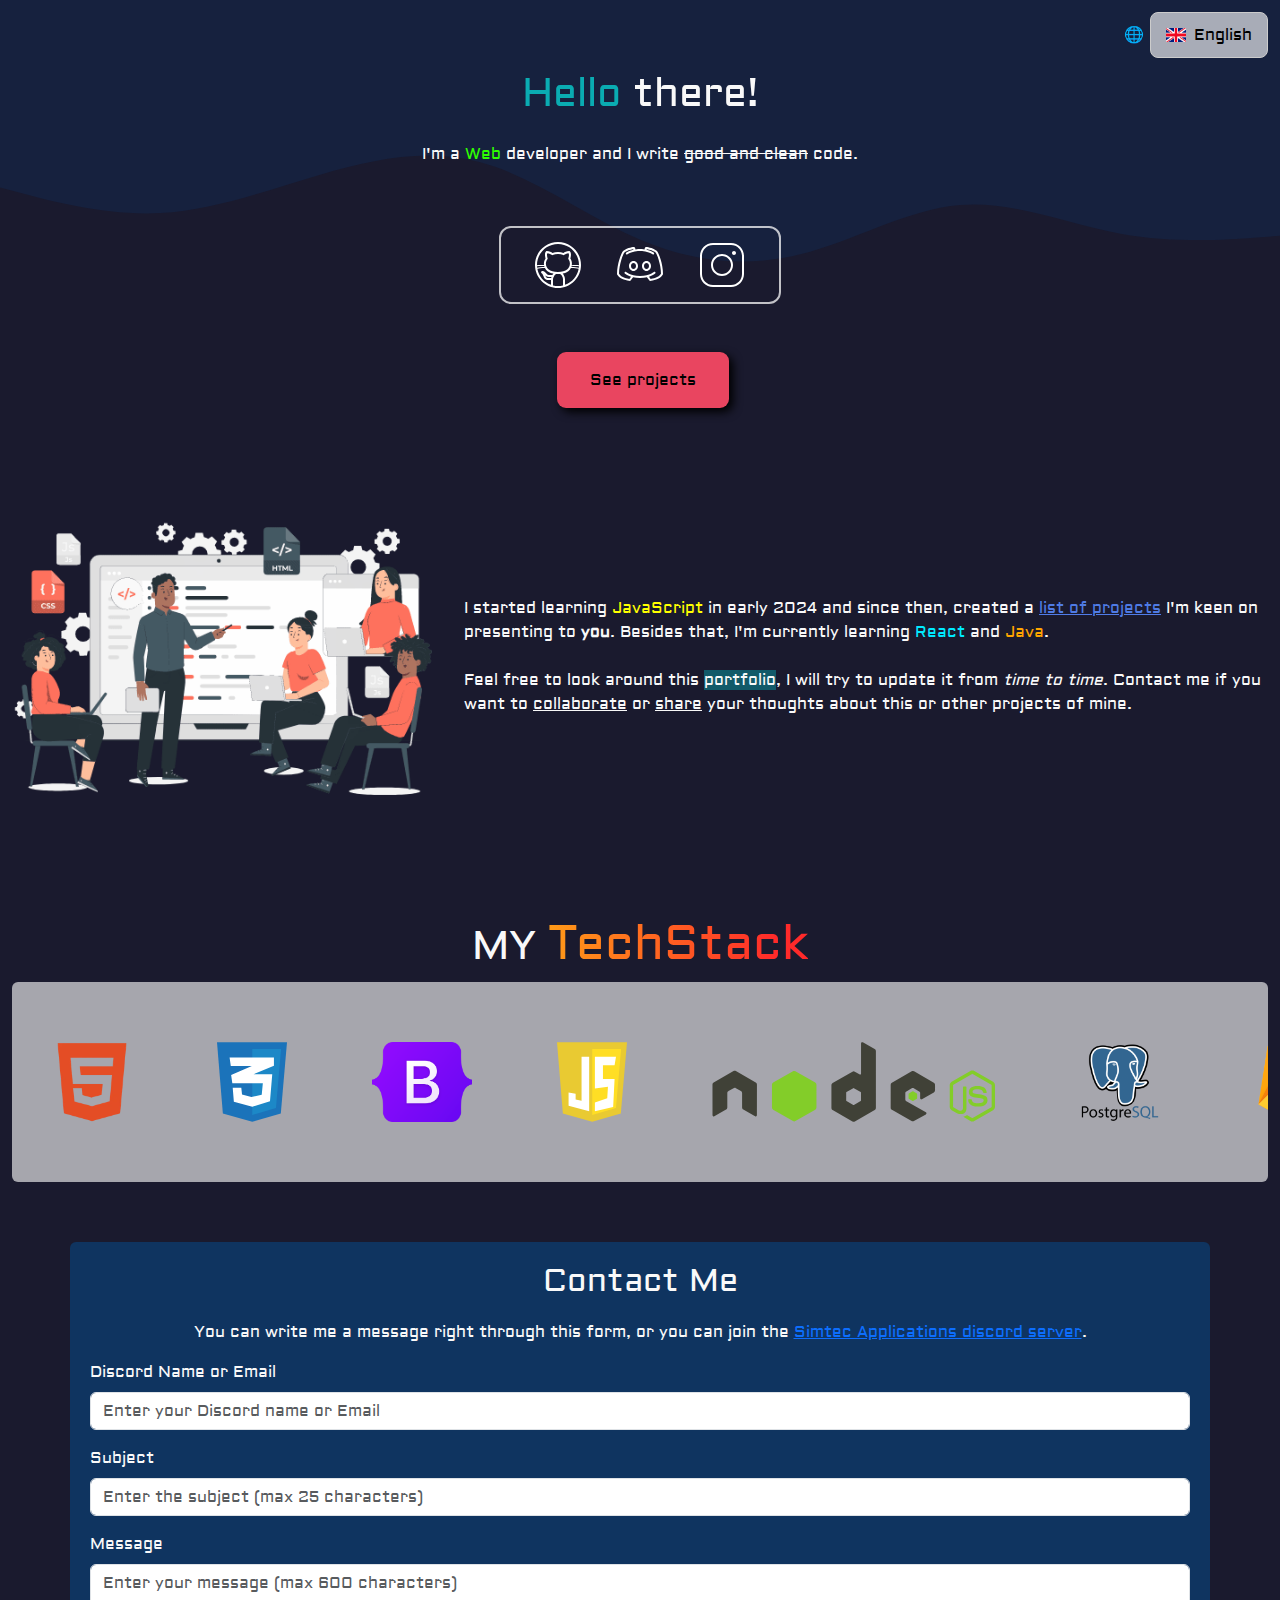
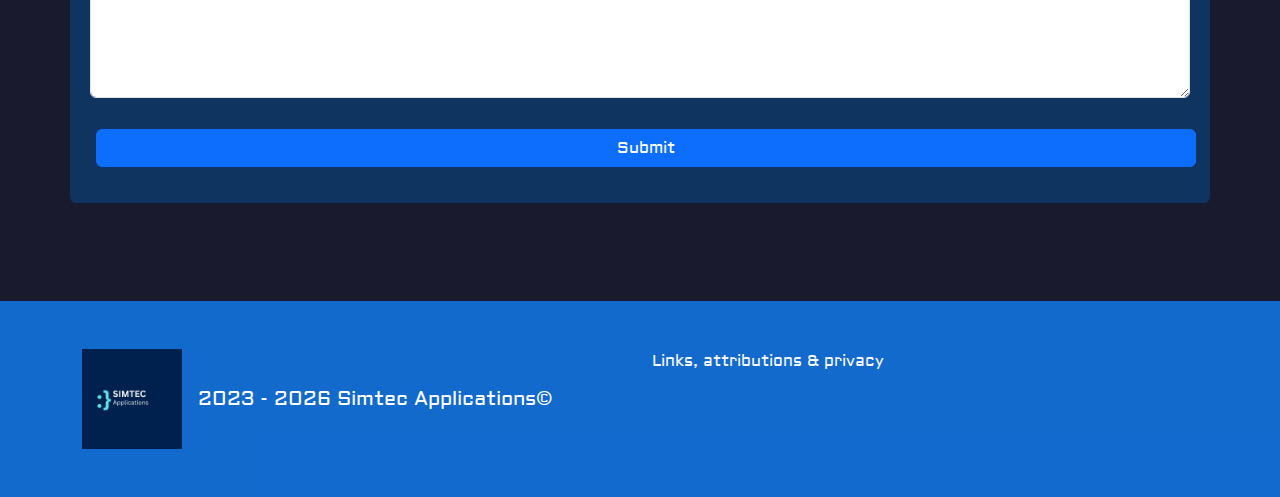
<file: index.html>
<!DOCTYPE html>
<html lang="en">
<head>
    
    <meta charset="UTF-8">
    <meta name="viewport" content="width=device-width, initial-scale=1.0">
    <title>Portfolio | Home</title>
    <link rel="icon" href="assets/coding.png">

    <link href="https://cdn.jsdelivr.net/npm/bootstrap@5.3.3/dist/css/bootstrap.min.css" rel="stylesheet" integrity="sha384-QWTKZyjpPEjISv5WaRU9OFeRpok6YctnYmDr5pNlyT2bRjXh0JMhjY6hW+ALEwIH" crossorigin="anonymous">
    <link rel="stylesheet" href="css/indexStyles.css">
    <link rel="stylesheet" href="css/langSwitcherStyles.css">

    <link rel="preconnect" href="https://fonts.googleapis.com">
    <link rel="preconnect" href="https://fonts.gstatic.com" crossorigin>
    <link href="https://fonts.googleapis.com/css2?family=Aldrich&family=Cutive&family=Montserrat:ital,wght@0,100..900;1,100..900&display=swap" rel="stylesheet">

</head>
<body>

    <div class="hero-section">    
        <div class="language_header">
            <div class="language-switcher">
                🌐
                <button id="selected-language">
                    <img src="assets/en.avif" alt="English"> English
                </button>
                <ul id="language-dropdown" class="hidden">
                    <a style="text-decoration: none; color: black;" href="index.html"><li data-lang="en"><img src="assets/en.avif" alt="English"> English</li></a>
                    <a style="text-decoration: none; color: black;" href="index-de.html"><li data-lang="de"><img src="assets/de.avif" alt="Deutsch"> Deutsch</li></a>
                    <a style="text-decoration: none; color: black;" href="index-ru.html"><li data-lang="ru"><img src="assets/ru.png" alt="Русский"> Русский</li></a>
                </ul>
            </div>
        </div>
        
        <div class="top-section">
            <h1 class="headline"><span style="color: rgba(7, 208, 208, 0.8);">Hello</span> there!</h1>
            <p>I'm a <span style="color: rgb(47, 255, 0);">Web</span> developer and I write <span style="text-decoration: line-through;">good and clean</span> code.</p>
            <br>
            <br>
            <div class="social-links-section">
                <a href="https://github.com/IssueCy"><img class="link-icons" src="assets/github.svg" alt="github"></a>
                <img id="copyLabel" class="link-icons" src="assets/discord.svg" alt="discord">
                <a href="https://www.instagram.com/kol.ja09/"><img class="link-icons" src="assets/instagram.svg" alt="insta"></a>
            </div>
            <br>
            <br>
            <a style="text-decoration: none;" href="products.html"><button id="bottone1">See projects</button></a>
            <br>
        </div>
    </div>

    <div class="about-section">
        <img id="gif" src="assets/Coding workshop.gif" alt="gif" class="tech-illustration">
        <div class="right-text-section">
            I started learning <span style="color: yellow;">JavaScript</span> in early 2024 and since then, created a <a href="#" style="text-decoration: underline; color: rgba(87, 137, 255, 0.896);">list of projects</a> I'm keen on presenting to <span style="font-weight: bold;">you</span>. Besides that, I'm currently learning <span style="color: rgb(0, 234, 255);">React</span> and <span style="color: orange;">Java</span>.<br><br>
            Feel free to look around this <span style="background-color: rgba(0, 255, 255, 0.281);">portfolio</span>,  
            I will try to update it from<span style="font-style: italic;"> time to time</span>.
            Contact me if you want to <span style="text-decoration: underline;">collaborate</span> or <span style="text-decoration: underline;">share</span> your thoughts about this or other projects of mine. <br>
        </div>
    </div>

    <div id="techstackSection" class="techstackSection">
        <br>
          <h1>MY <label >TechStack</label></h1>
      <div class="logos">
          <div class="logos-slide">
              <img src="assets/html.webp" alt="html">
              <img src="assets/css-3.svg" alt="css">
              <img src="assets/Bootstrap_logo.svg.png" alt="bootstrap">
              <img src="assets/javascript-1.svg" alt="js">
              <img src="assets/nodejs.svg" alt="nodejs">
              <img src="assets/postgresql_original_wordmark_logo_icon_146392.png" alt="postgreSQL">
              <img src="assets/firebase.png" alt="firebase">
              <img src="assets/React-icon.svg.png" alt="react">
              <img src="assets/Electron.svg" alt="electron">
              <img src="assets/Git_icon.svg.png" alt="git">
          </div>
          <div class="logos-slide">
            <img src="assets/html.webp" alt="html">
            <img src="assets/css-3.svg" alt="css">
            <img src="assets/Bootstrap_logo.svg.png" alt="bootstrap">
            <img src="assets/javascript-1.svg" alt="js">
            <img src="assets/nodejs.svg" alt="nodejs">
            <img src="assets/postgresql_original_wordmark_logo_icon_146392.png" alt="postgreSQL">
            <img src="assets/firebase.png" alt="firebase">
            <img src="assets/React-icon.svg.png" alt="react">
            <img src="assets/Electron.svg" alt="electron">
            <img src="assets/Git_icon.svg.png" alt="git">
        </div>
        <div class="logos-slide">
            <img src="assets/html.webp" alt="html">
            <img src="assets/css-3.svg" alt="css">
            <img src="assets/Bootstrap_logo.svg.png" alt="bootstrap">
            <img src="assets/javascript-1.svg" alt="js">
            <img src="assets/nodejs.svg" alt="nodejs">
            <img src="assets/postgresql_original_wordmark_logo_icon_146392.png" alt="postgreSQL">
            <img src="assets/firebase.png" alt="firebase">
            <img src="assets/React-icon.svg.png" alt="react">
            <img src="assets/Electron.svg" alt="electron">
            <img src="assets/Git_icon.svg.png" alt="git">
        </div>
      </div>
  </div>

  <br>
  <br>

  <div id="contactSection" class="contactSection container">
    <h2>Contact Me</h2>
    <p class="text-center">
      You can write me a message right through this form, or you can join the <a href="https://discord.gg/QBpWyfwcc4">Simtec Applications discord server</a>.
    </p>
  
    <form id="feedbackForm">
      <div class="mb-3">
        <label class="form-label">Discord Name or Email</label>
        <input id="username" type="text" class="form-control" id="contactInfo" name="contactInfo" placeholder="Enter your Discord name or Email" maxlength="15" required>
      </div>
  
      <div class="mb-3">
        <label class="form-label">Subject</label>
        <input type="text" class="form-control" id="subject" name="subject" placeholder="Enter the subject (max 25 characters)" maxlength="25" required>
      </div>
  
      <div class="mb-3">
        <label class="form-label">Message</label>
        <textarea class="form-control" id="message" name="message" rows="5" placeholder="Enter your message (max 600 characters)" maxlength="600" required></textarea>
      </div>
  
      <button type="submit" class="btn btn-primary">Submit</button>
    </form>
    <div id="statusMessage" class="mt-3"></div>
  </div>

  <br>
  <br>

  <div class="footer py-5">
    <div class="container">
      <div class="row">
        <!--left column-->
        <div class="col-md-6 d-flex align-items-center">
          <img src="assets/simtec_logo.png" alt="Logo" width="100" height="100" class="me-3">
          <a href="https://simtecapplications.pages.dev" style="text-decoration: none; color: white;"><h5 id="copyrightDate" class="mb-0"></h5></a>
        </div>
        <br>
        <br>
        <br>
        <br>
        <!--right column-->
        <div class="col-md-6">
        <a href="links.html" class="text-light link">Links, attributions & privacy</a>
        </div>
      </div>
    </div>
  </div>




    <script src="https://cdn.jsdelivr.net/npm/bootstrap@5.3.3/dist/js/bootstrap.bundle.min.js" integrity="sha384-YvpcrYf0tY3lHB60NNkmXc5s9fDVZLESaAA55NDzOxhy9GkcIdslK1eN7N6jIeHz" crossorigin="anonymous"></script>
    <script src="langSwitcher.js"></script>
    <script defer src="script.js"></script>
</body>
</html>
</file>
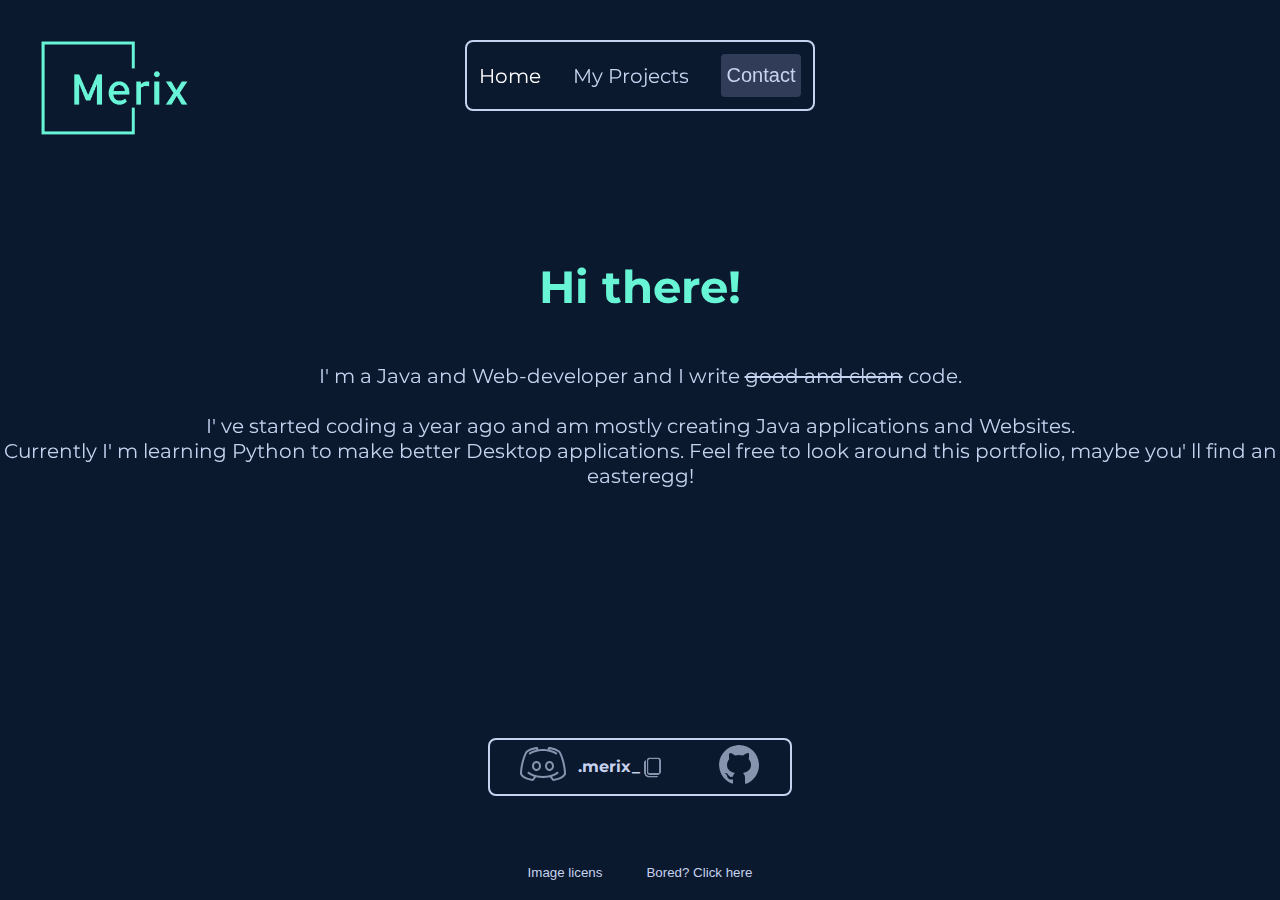
<file: portfolio/index.html>
<!DOCTYPE html>
<html lang="en">
  <head>
    <meta charset="UTF-8" />
    <meta name="viewport" content="width=device-width, initial-scale=1.0" />
    <title>Portfolio | Home</title>
    <link rel="icon" href="img/infocenter.png" type="image/png">

    <link rel="preconnect" href="https://fonts.googleapis.com" />
    <link rel="preconnect" href="https://fonts.gstatic.com" crossorigin />
    <link
      href="https://fonts.googleapis.com/css2?family=Montserrat:ital,wght@0,100..900;1,100..900&display=swap"
      rel="stylesheet"
    />

    <link rel="stylesheet" href="style.css">
  </head>
  <body>

    <div class="index-container">

      <img class="logo" src="img/logo.png" alt="logo">

    <nav>
      <div class="nav-links">
        <a id="home"" href="index.html">Home</a>
        <a href="projects.html">My Projects</a>
      </div>
      <button onclick="contactAlert()">Contact</button>
    </nav>

        <div class="headline-container">
            <h1 class="headline">Hi there!</h1>
            <p>I' m a Java and Web-developer and I write <label>good and clean</label> code. <br><br> I' ve started coding a year ago and am mostly creating Java applications and Websites. <br>Currently I' m learning Python to make better Desktop applications. Feel free to look around this portfolio, maybe you' ll find an easteregg!</p>
        </div>

        <div class="socials-container">
            <a href="https://discord.gg/2PuRnnG2pB"><img src="img/discord.svg" alt="discord-image"></a>
            <label id="discordCopyLabel" style="font-weight: bold; cursor: pointer;">.merix_<img src="img/copy.png" alt="copy-icon"></label>

            <a href="https://github.com/IssueCy">
                <img class="github" src="img/github.svg" alt="github-image">
            </a>
        </div>
    </div>

    <div class="subheader">
      <button onclick="imgAlert()">Image licens</button>
      <button>Bored? Click here</button>
    </div>

    <!--ToDo: 
      - respnsive design
      - subheader:
      img sources; 
      Subway surfers gameplay: button
    -->




    <script defer src="script.js"></script>
  </body>
</html>
</file>
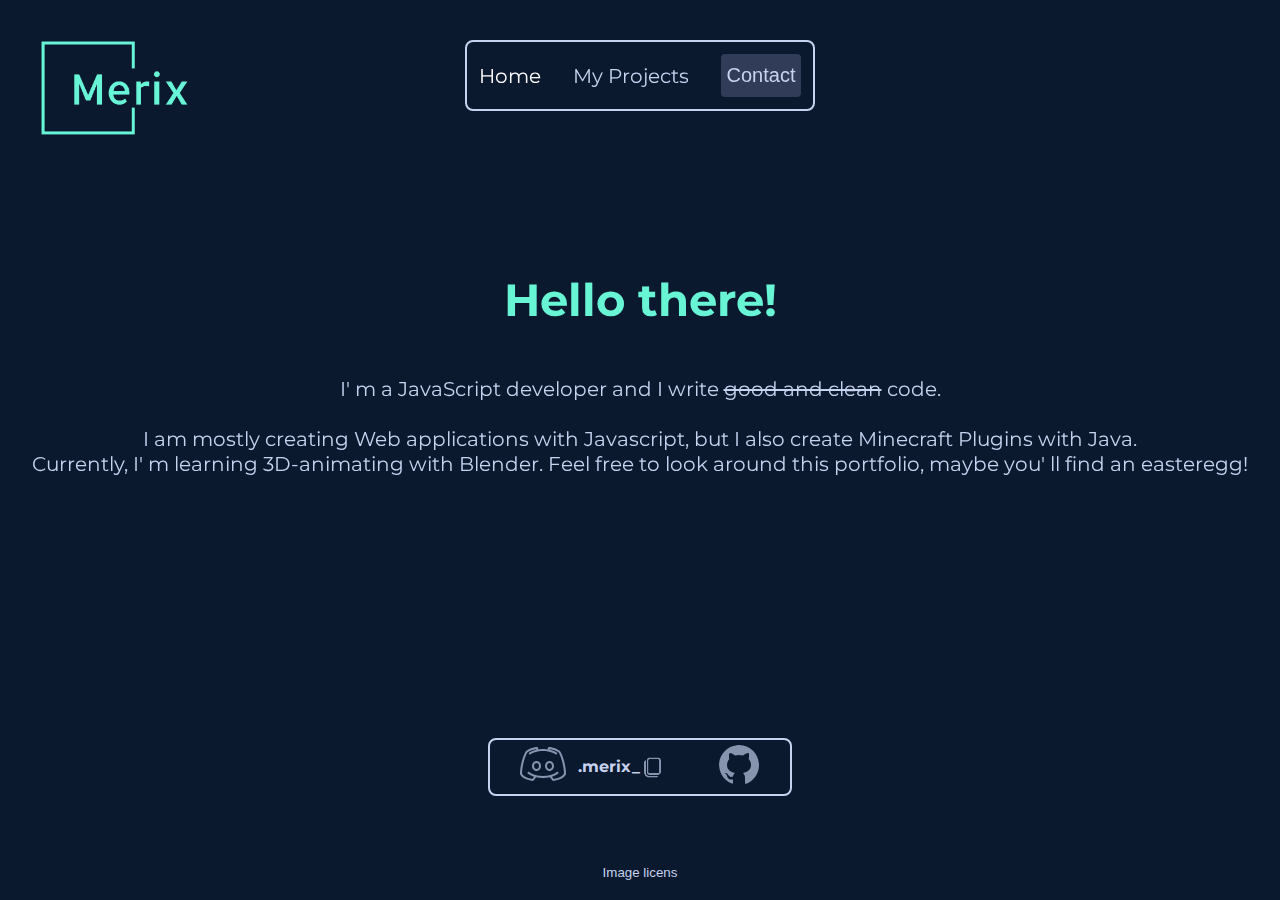
<file: portfolio/portfolio/index.html>
<!DOCTYPE html>
<html lang="en">
  <head>
    <meta charset="UTF-8" />
    <meta name="viewport" content="width=device-width, initial-scale=1.0" />
    <title>Portfolio | Home</title>
    <link rel="icon" href="img/infocenter.png" type="image/png">

    <link rel="preconnect" href="https://fonts.googleapis.com" />
    <link rel="preconnect" href="https://fonts.gstatic.com" crossorigin />
    <link
      href="https://fonts.googleapis.com/css2?family=Montserrat:ital,wght@0,100..900;1,100..900&display=swap"
      rel="stylesheet"
    />

    <link rel="stylesheet" href="style.css">
  </head>
  <body>

    <div class="index-container">

      <img class="logo" src="img/logo.png" alt="logo">

    <nav>
      <div class="nav-links">
        <a id="home"" href="index.html">Home</a>
        <a href="projects.html">My Projects</a>
      </div>
      <button onclick="contactAlert()">Contact</button>
    </nav>

        <div class="headline-container">
            <h1 class="headline">Hello there!</h1>
            <p>I' m a JavaScript developer and I write <label>good and clean</label> code. <br><br> I am mostly creating Web applications with Javascript, but I also create Minecraft Plugins with Java. <br>Currently, I' m learning 3D-animating with Blender. Feel free to look around this portfolio, maybe you' ll find an easteregg!</p>
        </div>

        <div class="socials-container">
            <a href="https://discord.gg/2PuRnnG2pB"><img src="img/discord.svg" alt="discord-image"></a>
            <label id="discordCopyLabel" style="font-weight: bold; cursor: pointer;">.merix_<img src="img/copy.png" alt="copy-icon"></label>

            <a href="https://github.com/IssueCy">
                <img class="github" src="img/github.svg" alt="github-image">
            </a>
        </div>
    </div>

    <div class="subheader">
      <button onclick="imgAlert()">Image licens</button>
    </div>

    <script defer src="script.js"></script>
  </body>
</html>
</file>
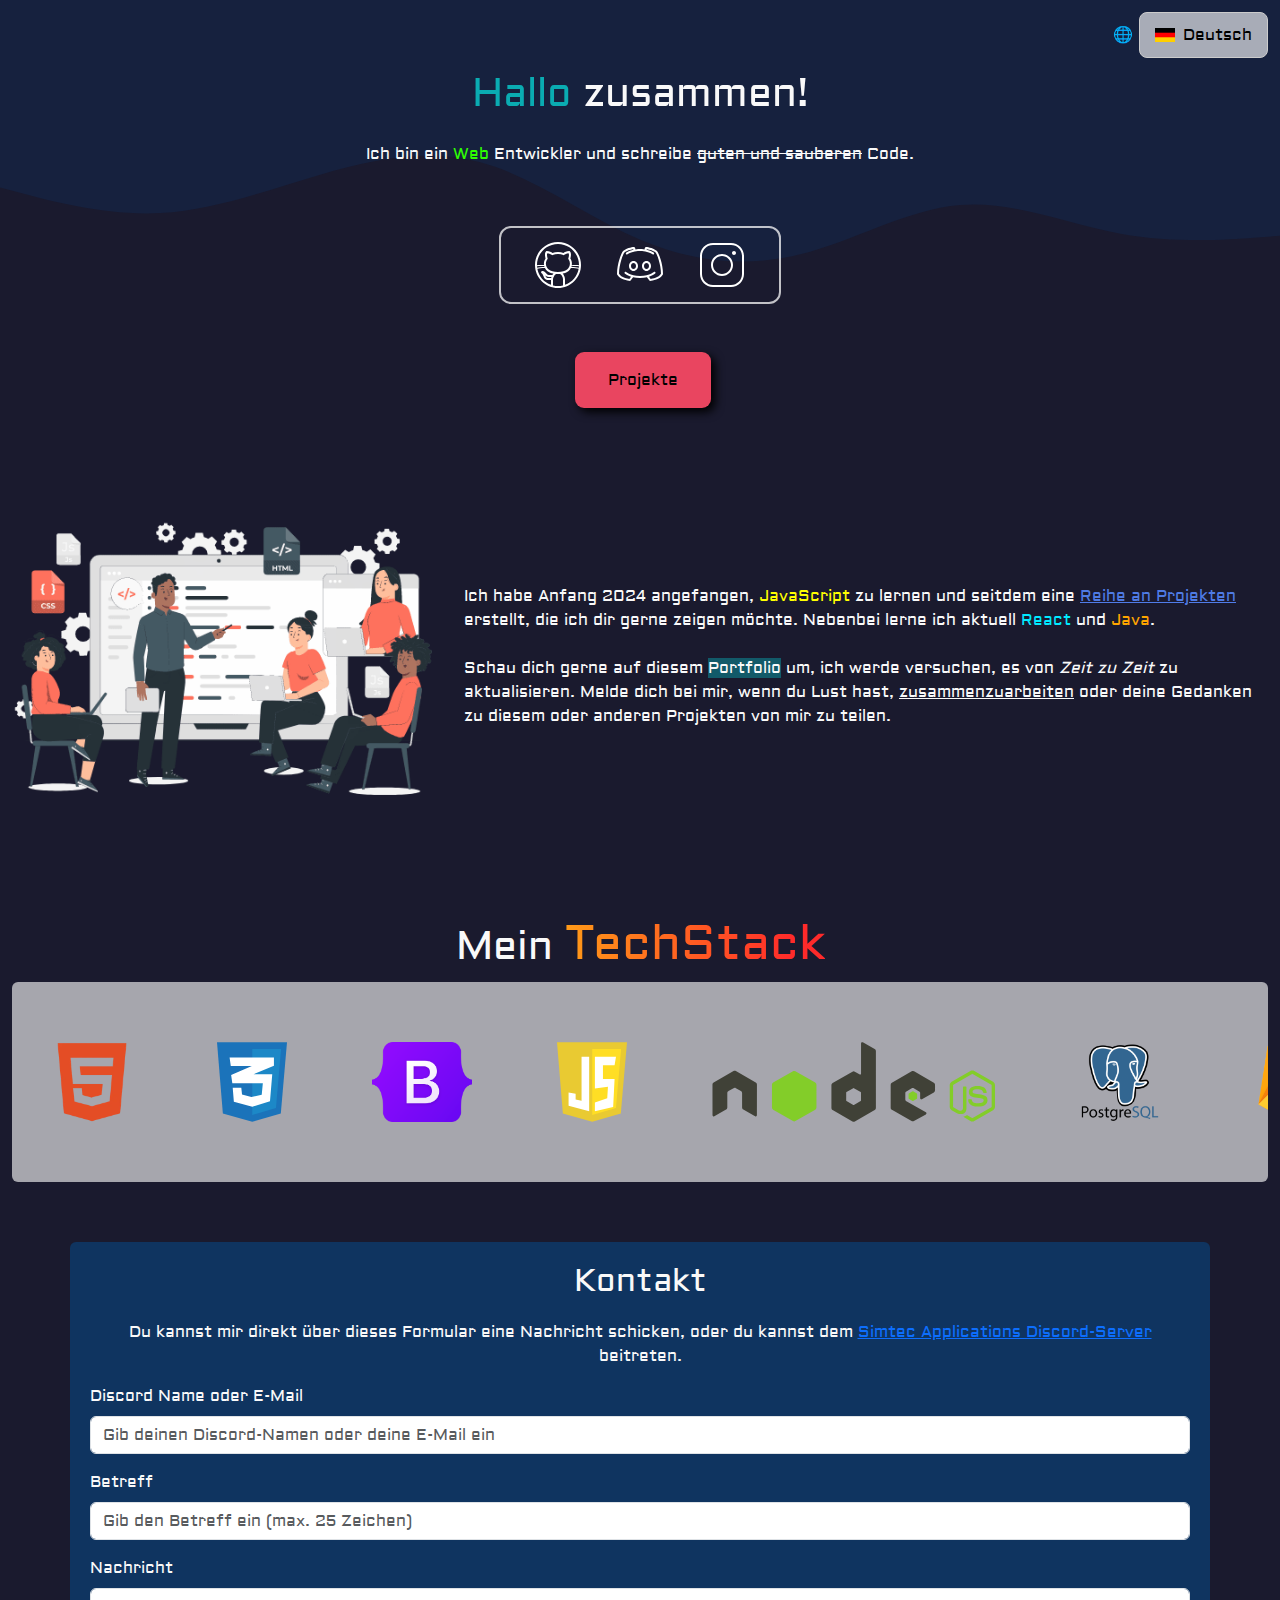
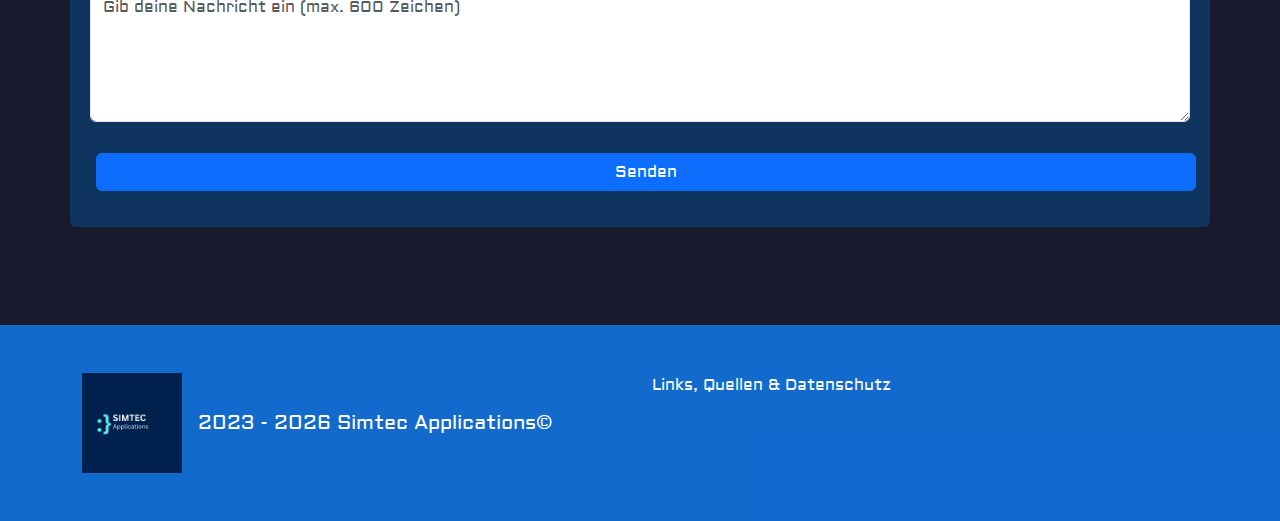
<file: index-de.html>
<!DOCTYPE html>
<html lang="en">
<head>
    
    <meta charset="UTF-8">
    <meta name="viewport" content="width=device-width, initial-scale=1.0">
    <title>Portfolio | Home</title>
    <link rel="icon" href="assets/coding.png">

    <link href="https://cdn.jsdelivr.net/npm/bootstrap@5.3.3/dist/css/bootstrap.min.css" rel="stylesheet" integrity="sha384-QWTKZyjpPEjISv5WaRU9OFeRpok6YctnYmDr5pNlyT2bRjXh0JMhjY6hW+ALEwIH" crossorigin="anonymous">
    <link rel="stylesheet" href="css/indexStyles.css">
    <link rel="stylesheet" href="css/langSwitcherStyles.css">

    <link rel="preconnect" href="https://fonts.googleapis.com">
    <link rel="preconnect" href="https://fonts.gstatic.com" crossorigin>
    <link href="https://fonts.googleapis.com/css2?family=Aldrich&family=Cutive&family=Montserrat:ital,wght@0,100..900;1,100..900&display=swap" rel="stylesheet">

</head>
<body>

    <div class="hero-section">    
      <div class="language_header">
        <div class="language-switcher">
            🌐
            <button id="selected-language">
                <img src="assets/de.avif" alt="Deutsch"> Deutsch
            </button>
            <ul id="language-dropdown" class="hidden">
                <a style="text-decoration: none; color: black;" href="index.html"><li data-lang="en"><img src="assets/en.avif" alt="English"> English</li></a>
                <a style="text-decoration: none; color: black;" href="index-de.html"><li data-lang="de"><img src="assets/de.avif" alt="Deutsch"> Deutsch</li></a>
                <a style="text-decoration: none; color: black;" href="index-ru.html"><li data-lang="ru"><img src="assets/ru.png" alt="Русский"> Русский</li></a>
            </ul>
        </div>
    </div>
        
    <div class="top-section">
      <h1 class="headline"><span style="color: rgba(7, 208, 208, 0.8);">Hallo</span> zusammen!</h1>
      <p>Ich bin ein <span style="color: rgb(47, 255, 0);">Web</span> Entwickler und schreibe <span style="text-decoration: line-through;">guten und sauberen</span> Code.</p>
      <br>
      <br>
      <div class="social-links-section">
          <a href="https://github.com/IssueCy"><img class="link-icons" src="assets/github.svg" alt="github"></a>
          <img id="copyLabel" class="link-icons" src="assets/discord.svg" alt="discord">
          <a href="https://www.instagram.com/kol.ja09/"><img class="link-icons" src="assets/instagram.svg" alt="insta"></a>
      </div>
      <br>
      <br>
      <a style="text-decoration: none;" href="products.html"><button id="bottone1">Projekte</button></a>
      <br>
  </div>
  </div>
  
  <div class="about-section">
      <img id="gif" src="assets/Coding workshop.gif" alt="gif" class="tech-illustration">
      <div class="right-text-section">
          Ich habe Anfang 2024 angefangen, <span style="color: yellow;">JavaScript</span> zu lernen und seitdem eine <a href="#" style="text-decoration: underline; color: rgba(87, 137, 255, 0.896);">Reihe an Projekten</a> erstellt, die ich dir gerne zeigen möchte. Nebenbei lerne ich aktuell <span style="color: rgb(0, 234, 255);">React</span> und <span style="color: orange;">Java</span>.<br><br>
          Schau dich gerne auf diesem <span style="background-color: rgba(0, 255, 255, 0.281);">Portfolio</span> um,  
          ich werde versuchen, es von <span style="font-style: italic;">Zeit zu Zeit</span> zu aktualisieren.
          Melde dich bei mir, wenn du Lust hast, <span style="text-decoration: underline;">zusammenzuarbeiten</span> oder deine Gedanken zu diesem oder anderen Projekten von mir zu teilen. <br>
      </div>
  </div>
  
  <div id="techstackSection" class="techstackSection">
      <br>
      <h1>Mein <label>TechStack</label></h1>
      <div class="logos">
          <div class="logos-slide">
              <img src="assets/html.webp" alt="html">
              <img src="assets/css-3.svg" alt="css">
              <img src="assets/Bootstrap_logo.svg.png" alt="bootstrap">
              <img src="assets/javascript-1.svg" alt="js">
              <img src="assets/nodejs.svg" alt="nodejs">
              <img src="assets/postgresql_original_wordmark_logo_icon_146392.png" alt="postgreSQL">
              <img src="assets/firebase.png" alt="firebase">
              <img src="assets/React-icon.svg.png" alt="react">
              <img src="assets/Electron.svg" alt="electron">
              <img src="assets/Git_icon.svg.png" alt="git">
          </div>
          <div class="logos-slide">
              <img src="assets/html.webp" alt="html">
              <img src="assets/css-3.svg" alt="css">
              <img src="assets/Bootstrap_logo.svg.png" alt="bootstrap">
              <img src="assets/javascript-1.svg" alt="js">
              <img src="assets/nodejs.svg" alt="nodejs">
              <img src="assets/postgresql_original_wordmark_logo_icon_146392.png" alt="postgreSQL">
              <img src="assets/firebase.png" alt="firebase">
              <img src="assets/React-icon.svg.png" alt="react">
              <img src="assets/Electron.svg" alt="electron">
              <img src="assets/Git_icon.svg.png" alt="git">
          </div>
          <div class="logos-slide">
              <img src="assets/html.webp" alt="html">
              <img src="assets/css-3.svg" alt="css">
              <img src="assets/Bootstrap_logo.svg.png" alt="bootstrap">
              <img src="assets/javascript-1.svg" alt="js">
              <img src="assets/nodejs.svg" alt="nodejs">
              <img src="assets/postgresql_original_wordmark_logo_icon_146392.png" alt="postgreSQL">
              <img src="assets/firebase.png" alt="firebase">
              <img src="assets/React-icon.svg.png" alt="react">
              <img src="assets/Electron.svg" alt="electron">
              <img src="assets/Git_icon.svg.png" alt="git">
          </div>
      </div>
  </div>
  
  <br>
  <br>
  
  <div id="contactSection" class="contactSection container">
      <h2>Kontakt</h2>
      <p class="text-center">
          Du kannst mir direkt über dieses Formular eine Nachricht schicken, oder du kannst dem <a href="https://discord.gg/QBpWyfwcc4">Simtec Applications Discord-Server</a> beitreten.
      </p>
  
      <form id="feedbackForm">
          <div class="mb-3">
              <label class="form-label">Discord Name oder E-Mail</label>
              <input id="username" type="text" class="form-control" id="contactInfo" name="contactInfo" placeholder="Gib deinen Discord-Namen oder deine E-Mail ein" maxlength="15" required>
          </div>
  
          <div class="mb-3">
              <label class="form-label">Betreff</label>
              <input type="text" class="form-control" id="subject" name="subject" placeholder="Gib den Betreff ein (max. 25 Zeichen)" maxlength="25" required>
          </div>
  
          <div class="mb-3">
              <label class="form-label">Nachricht</label>
              <textarea class="form-control" id="message" name="message" rows="5" placeholder="Gib deine Nachricht ein (max. 600 Zeichen)" maxlength="600" required></textarea>
          </div>
  
          <button type="submit" class="btn btn-primary">Senden</button>
      </form>
      <div id="statusMessage" class="mt-3"></div>
  </div>
  
  <br>
  <br>
  
  <div class="footer py-5">
      <div class="container">
          <div class="row">
              <!--linke Spalte-->
              <div class="col-md-6 d-flex align-items-center">
                  <img src="assets/simtec_logo.png" alt="Logo" width="100" height="100" class="me-3">
                  <a href="https://simtecapplications.pages.dev" style="text-decoration: none; color: white;"><h5 id="copyrightDate" class="mb-0"></h5></a>
              </div>
              <br>
              <br>
              <br>
              <br>
              <!--rechte Spalte-->
              <div class="col-md-6">
                  <a href="links.html" class="text-light link">Links, Quellen & Datenschutz</a>
              </div>
          </div>
      </div>
  </div>
  




    <script src="https://cdn.jsdelivr.net/npm/bootstrap@5.3.3/dist/js/bootstrap.bundle.min.js" integrity="sha384-YvpcrYf0tY3lHB60NNkmXc5s9fDVZLESaAA55NDzOxhy9GkcIdslK1eN7N6jIeHz" crossorigin="anonymous"></script>
    <script src="langSwitcher.js"></script>
    <script defer src="script.js"></script>
</body>
</html>
</file>
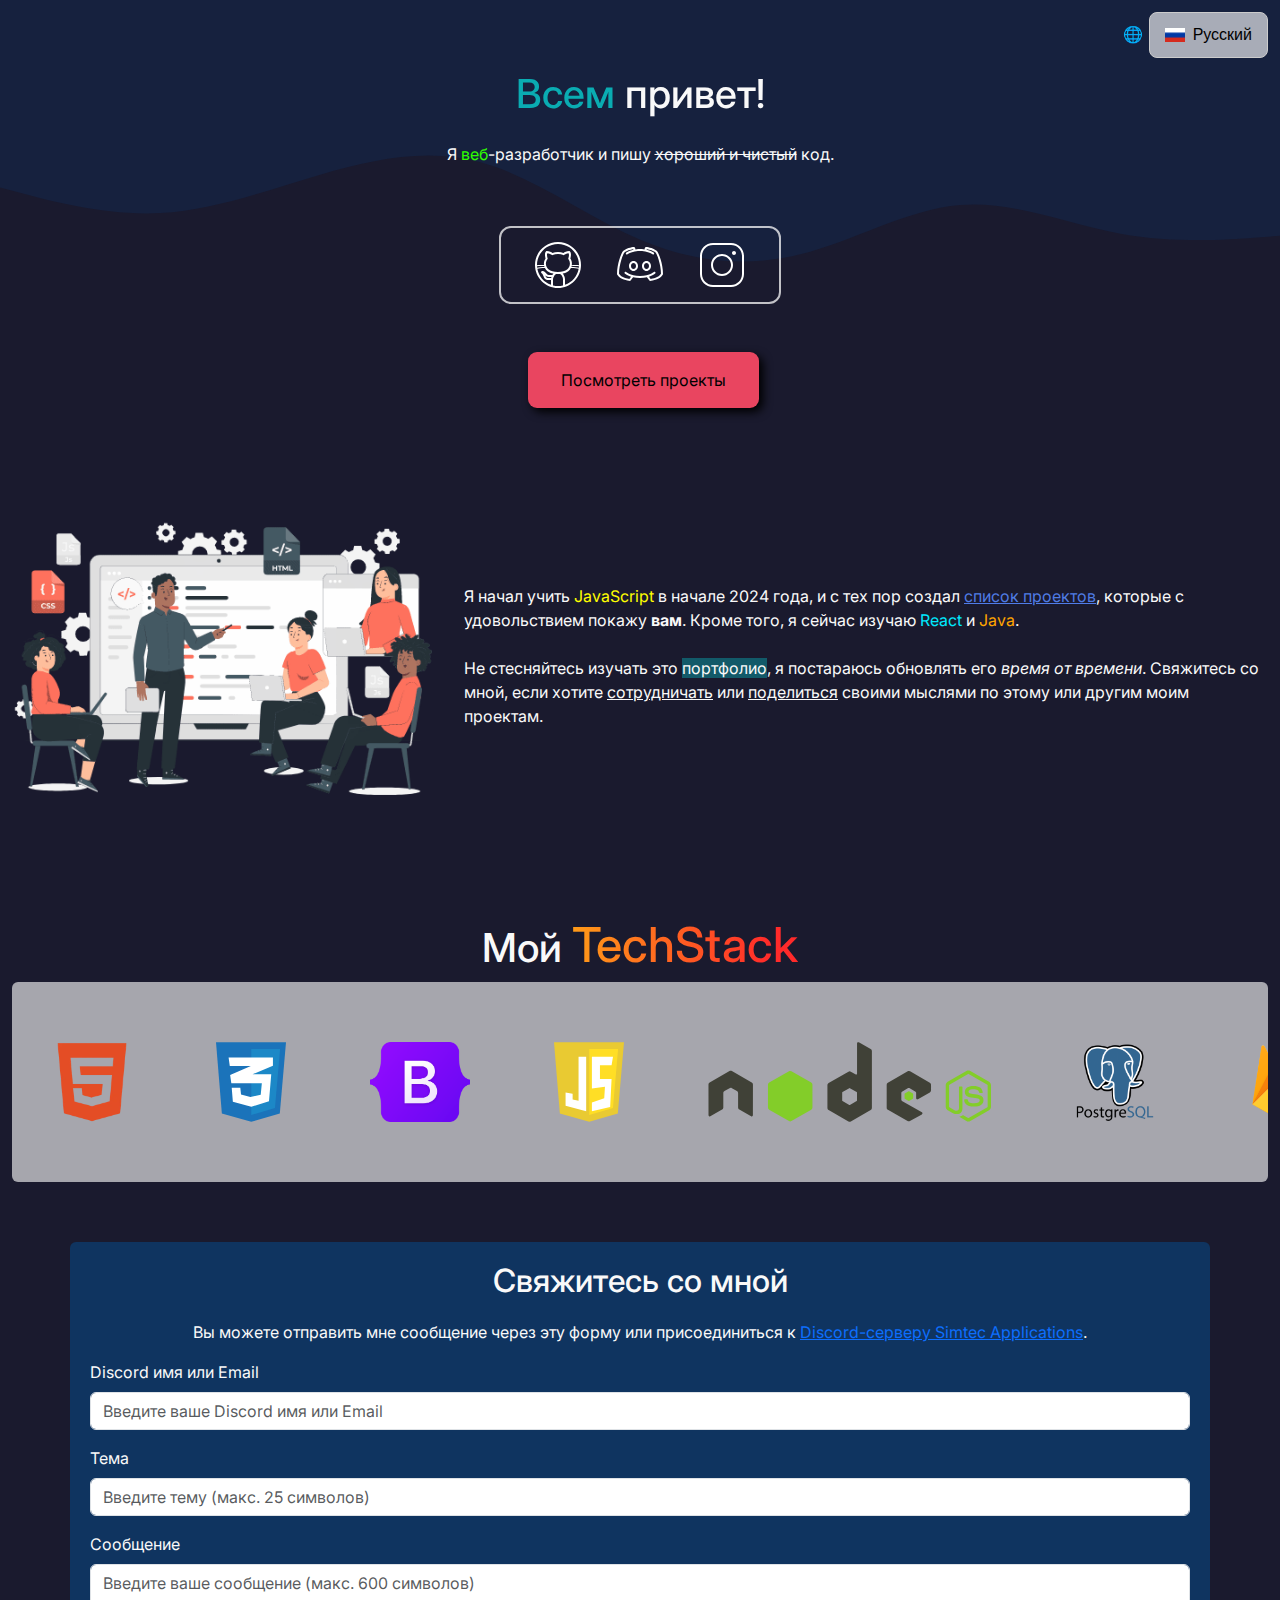
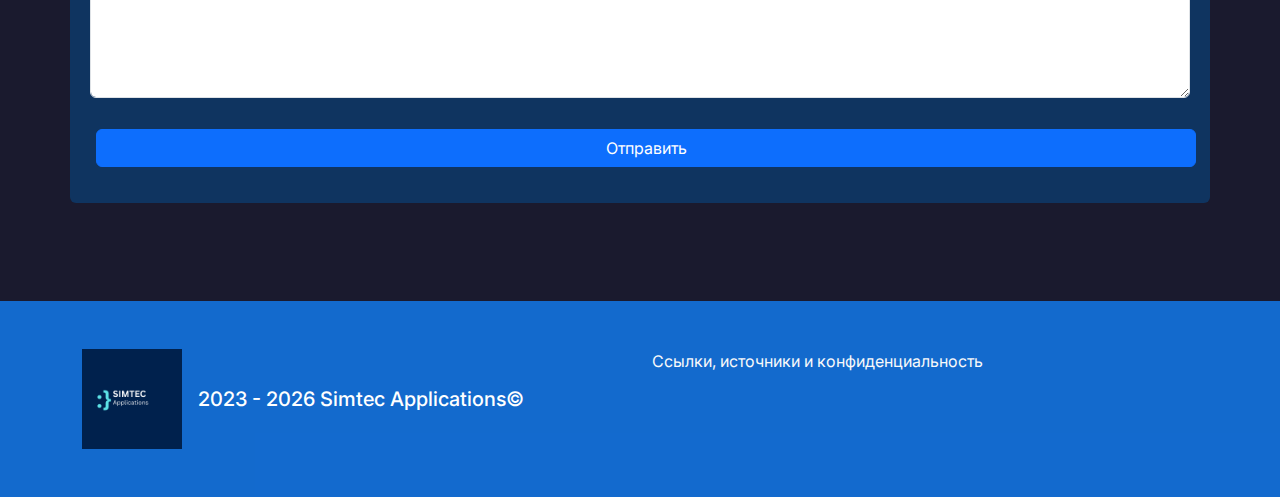
<file: index-ru.html>
<!DOCTYPE html>
<html lang="ru">
<head>
    
    <meta charset="UTF-8">
    <meta name="viewport" content="width=device-width, initial-scale=1.0">
    <title>Portfolio | Home</title>
    <link rel="icon" href="assets/coding.png">

    <link href="https://cdn.jsdelivr.net/npm/bootstrap@5.3.3/dist/css/bootstrap.min.css" rel="stylesheet" integrity="sha384-QWTKZyjpPEjISv5WaRU9OFeRpok6YctnYmDr5pNlyT2bRjXh0JMhjY6hW+ALEwIH" crossorigin="anonymous">
    <link rel="stylesheet" href="css/indexStyles.css">
    <link rel="stylesheet" href="css/langSwitcherStyles.css">

<link rel="preconnect" href="https://fonts.googleapis.com">
<link rel="preconnect" href="https://fonts.gstatic.com" crossorigin>
<link href="https://fonts.googleapis.com/css2?family=Aldrich&family=Inter:ital,opsz,wght@0,14..32,100..900;1,14..32,100..900&family=Roboto+Condensed:ital,wght@0,100..900;1,100..900&family=Roboto:ital,wght@0,100;0,300;0,400;0,500;0,700;0,900;1,100;1,300;1,400;1,500;1,700;1,900&family=Source+Code+Pro:ital,wght@0,200..900;1,200..900&display=swap" rel="stylesheet">

</head>
<body>

    <div class="hero-section">    
        <div class="language_header">
            <div class="language-switcher">
                🌐
                <button id="selected-language">
                    <img src="assets/ru.png" alt="English"> Русский
                </button>
                <ul id="language-dropdown" class="hidden">
                  <a style="text-decoration: none; color: black;" href="index.html"><li data-lang="en"><img src="assets/en.avif" alt="English"> English</li></a>
                  <a style="text-decoration: none; color: black;" href="index-de.html"><li data-lang="de"><img src="assets/de.avif" alt="Deutsch"> Deutsch</li></a>
                  <a style="text-decoration: none; color: black;" href="index-ru.html"><li data-lang="ru"><img src="assets/ru.png" alt="Русский"> Русский</li></a>
              </ul>
            </div>
        </div>
        
        <div lang="ru" class="top-section">
          <h1 class="headline"><span style="color: rgba(7, 208, 208, 0.8);">Всем</span> привет!</h1>
          <p>Я <span style="color: rgb(47, 255, 0);">веб</span>-разработчик и пишу <span style="text-decoration: line-through;">хороший и чистый</span> код.</p>
          <br>
          <br>
          <div class="social-links-section">
              <a href="https://github.com/IssueCy"><img class="link-icons" src="assets/github.svg" alt="github"></a>
              <img id="copyLabel" class="link-icons" src="assets/discord.svg" alt="discord">
              <a href="https://www.instagram.com/kol.ja09/"><img class="link-icons" src="assets/instagram.svg" alt="insta"></a>
          </div>
          <br>
          <br>
          <a style="text-decoration: none;" href="products.html"><button id="bottone1">Посмотреть проекты</button></a>
          <br>
      </div>
      </div>
      
      <div lang="ru" class="about-section">
          <img id="gif" src="assets/Coding workshop.gif" alt="gif" class="tech-illustration">
          <div class="right-text-section">
              Я начал учить <span style="color: yellow;">JavaScript</span> в начале 2024 года, и с тех пор создал <a href="#" style="text-decoration: underline; color: rgba(87, 137, 255, 0.896);">список проектов</a>, которые с удовольствием покажу <span style="font-weight: bold;">вам</span>. Кроме того, я сейчас изучаю <span style="color: rgb(0, 234, 255);">React</span> и <span style="color: orange;">Java</span>.<br><br>
              Не стесняйтесь изучать это <span style="background-color: rgba(0, 255, 255, 0.281);">портфолио</span>,  
              я постараюсь обновлять его <span style="font-style: italic;">время от времени</span>.
              Свяжитесь со мной, если хотите <span style="text-decoration: underline;">сотрудничать</span> или <span style="text-decoration: underline;">поделиться</span> своими мыслями по этому или другим моим проектам. <br>
          </div>
      </div>
      
      <div lang="ru" id="techstackSection" class="techstackSection">
          <br>
          <h1>Мой <label>TechStack</label></h1>
          <div class="logos">
              <div class="logos-slide">
                  <img src="assets/html.webp" alt="html">
                  <img src="assets/css-3.svg" alt="css">
                  <img src="assets/Bootstrap_logo.svg.png" alt="bootstrap">
                  <img src="assets/javascript-1.svg" alt="js">
                  <img src="assets/nodejs.svg" alt="nodejs">
                  <img src="assets/postgresql_original_wordmark_logo_icon_146392.png" alt="postgreSQL">
                  <img src="assets/firebase.png" alt="firebase">
                  <img src="assets/React-icon.svg.png" alt="react">
                  <img src="assets/Electron.svg" alt="electron">
                  <img src="assets/Git_icon.svg.png" alt="git">
              </div>
              <div class="logos-slide">
                  <img src="assets/html.webp" alt="html">
                  <img src="assets/css-3.svg" alt="css">
                  <img src="assets/Bootstrap_logo.svg.png" alt="bootstrap">
                  <img src="assets/javascript-1.svg" alt="js">
                  <img src="assets/nodejs.svg" alt="nodejs">
                  <img src="assets/postgresql_original_wordmark_logo_icon_146392.png" alt="postgreSQL">
                  <img src="assets/firebase.png" alt="firebase">
                  <img src="assets/React-icon.svg.png" alt="react">
                  <img src="assets/Electron.svg" alt="electron">
                  <img src="assets/Git_icon.svg.png" alt="git">
              </div>
              <div class="logos-slide">
                  <img src="assets/html.webp" alt="html">
                  <img src="assets/css-3.svg" alt="css">
                  <img src="assets/Bootstrap_logo.svg.png" alt="bootstrap">
                  <img src="assets/javascript-1.svg" alt="js">
                  <img src="assets/nodejs.svg" alt="nodejs">
                  <img src="assets/postgresql_original_wordmark_logo_icon_146392.png" alt="postgreSQL">
                  <img src="assets/firebase.png" alt="firebase">
                  <img src="assets/React-icon.svg.png" alt="react">
                  <img src="assets/Electron.svg" alt="electron">
                  <img src="assets/Git_icon.svg.png" alt="git">
              </div>
          </div>
      </div>
      
      <br>
      <br>
      
      <div lang="ru" id="contactSection" class="contactSection container">
          <h2>Свяжитесь со мной</h2>
          <p class="text-center">
              Вы можете отправить мне сообщение через эту форму или присоединиться к <a href="https://discord.gg/QBpWyfwcc4">Discord-серверу Simtec Applications</a>.
          </p>
      
          <form id="feedbackForm">
              <div class="mb-3">
                  <label class="form-label">Discord имя или Email</label>
                  <input id="username" type="text" class="form-control" id="contactInfo" name="contactInfo" placeholder="Введите ваше Discord имя или Email" maxlength="15" required>
              </div>
      
              <div class="mb-3">
                  <label class="form-label">Тема</label>
                  <input type="text" class="form-control" id="subject" name="subject" placeholder="Введите тему (макс. 25 символов)" maxlength="25" required>
              </div>
      
              <div class="mb-3">
                  <label class="form-label">Сообщение</label>
                  <textarea class="form-control" id="message" name="message" rows="5" placeholder="Введите ваше сообщение (макс. 600 символов)" maxlength="600" required></textarea>
              </div>
      
              <button type="submit" class="btn btn-primary">Отправить</button>
          </form>
          <div id="statusMessage" class="mt-3"></div>
      </div>
      
      <br>
      <br>
      
      <div lang="ru" class="footer py-5">
          <div class="container">
              <div class="row">
                  <!--левая колонка-->
                  <div class="col-md-6 d-flex align-items-center">
                      <img src="assets/simtec_logo.png" alt="Лого" width="100" height="100" class="me-3">
                      <a href="https://simtecapplications.pages.dev" style="text-decoration: none; color: white;"><h5 id="copyrightDate" class="mb-0"></h5></a>
                  </div>
                  <br>
                  <br>
                  <br>
                  <br>
                  <!--правая колонка-->
                  <div class="col-md-6">
                      <a href="links.html" class="text-light link">Ссылки, источники и конфиденциальность</a>
                  </div>
              </div>
          </div>
      </div>
      




    <script src="https://cdn.jsdelivr.net/npm/bootstrap@5.3.3/dist/js/bootstrap.bundle.min.js" integrity="sha384-YvpcrYf0tY3lHB60NNkmXc5s9fDVZLESaAA55NDzOxhy9GkcIdslK1eN7N6jIeHz" crossorigin="anonymous"></script>
    <script src="langSwitcher.js"></script>
    <script defer src="script.js"></script>
</body>
</html>
</file>
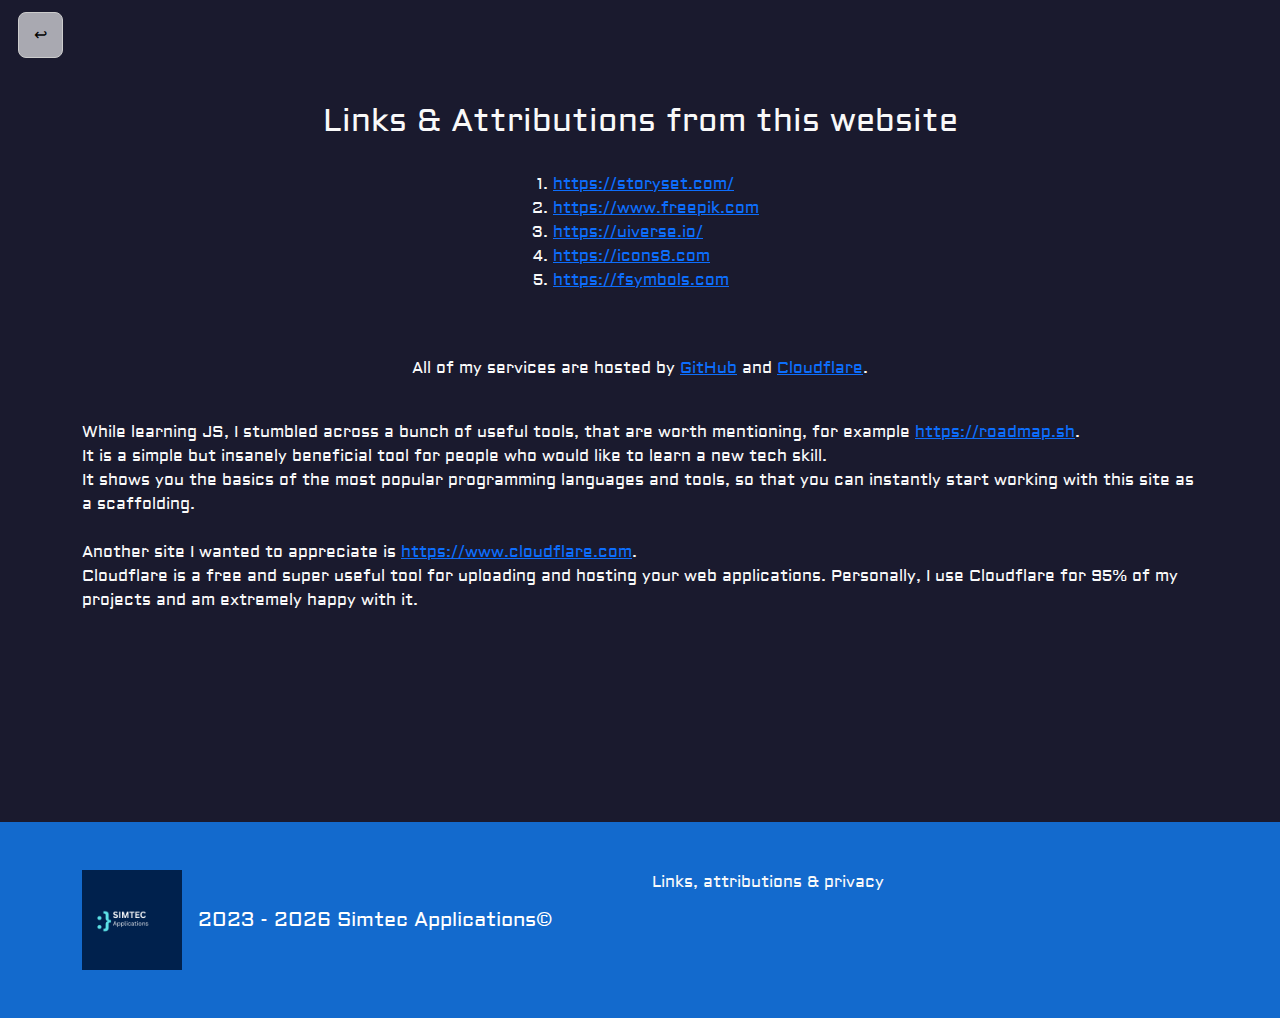
<file: links.html>
<!DOCTYPE html>
<html lang="en">

<head>

    <meta charset="UTF-8">
    <meta name="viewport" content="width=device-width, initial-scale=1.0">
    <title>Portfolio | Links & Attributions</title>
    <link rel="icon" href="assets/coding.png">

    <link href="https://cdn.jsdelivr.net/npm/bootstrap@5.3.3/dist/css/bootstrap.min.css" rel="stylesheet"
        integrity="sha384-QWTKZyjpPEjISv5WaRU9OFeRpok6YctnYmDr5pNlyT2bRjXh0JMhjY6hW+ALEwIH" crossorigin="anonymous">
    <link rel="stylesheet" href="css/indexStyles.css">
    <link rel="stylesheet" href="css/langSwitcherStyles.css">

    <link rel="preconnect" href="https://fonts.googleapis.com">
    <link rel="preconnect" href="https://fonts.gstatic.com" crossorigin>
    <link
        href="https://fonts.googleapis.com/css2?family=Aldrich&family=Cutive&family=Montserrat:ital,wght@0,100..900;1,100..900&display=swap"
        rel="stylesheet">

</head>

<body>

    <div class="head-wrapper">
        <a style="text-decoration: none; margin: 12px;" href="index.html"><button>↩</button></a>
    </div>

    <div class="container attributions-container">
        <h2>Links & Attributions from this website</h2>
        <br>
        <ol>
            <li><a href="https://storyset.com/">https://storyset.com/</a></li>
            <li><a href="https://www.freepik.com">https://www.freepik.com</a></li>
            <li><a href="https://uiverse.io/">https://uiverse.io/</a></li>
            <li><a href="https://icons8.com">https://icons8.com</a></li>
            <li><a href="https://fsymbols.com">https://fsymbols.com</a></li>
        </ol>

        <br><br>
        <p>All of my services are hosted by <a href="https://github.com">GitHub</a> and <a
                href="https://cloudflare.com">Cloudflare</a>.</p>
        <br>
        <p>While learning JS, I stumbled across a bunch of useful tools, that are worth mentioning, for example
            <a href="https://roadmap.sh">https://roadmap.sh</a>. <br>
            It is a simple but insanely beneficial tool for people who would like to learn a new tech
            skill. <br> It shows you the basics of the most popular programming languages and tools, so that you can
            instantly start working with this site as a scaffolding.
            <br><br>
            Another site I wanted to appreciate is <a href="https://www.cloudflare.com">https://www.cloudflare.com</a>.
            <br>
            Cloudflare is a free and super useful tool for uploading and hosting your web applications. Personally, I
            use Cloudflare for 95% of my projects and am extremely happy with it.</p>
    </div> 
    <br>
    <br>
    <br>
    <br>
    <br>
    <br>




    <div class="footer py-5">
        <div class="container">
            <div class="row">
                <!--left column-->
                <div class="col-md-6 d-flex align-items-center">
                    <img src="assets/simtec_logo.png" alt="Logo" width="100" height="100" class="me-3">
                    <a href="https://simtecapplications.pages.dev" style="text-decoration: none; color: white;">
                        <h5 id="copyrightDate" class="mb-0"></h5>
                    </a>
                </div>
                <br>
                <br>
                <!--right column-->
                <div class="col-md-6">
                    <a href="links.html" class="text-light link">Links, attributions & privacy</a>
                </div>
            </div>
        </div>
    </div>




    <script src="https://cdn.jsdelivr.net/npm/bootstrap@5.3.3/dist/js/bootstrap.bundle.min.js"
        integrity="sha384-YvpcrYf0tY3lHB60NNkmXc5s9fDVZLESaAA55NDzOxhy9GkcIdslK1eN7N6jIeHz"
        crossorigin="anonymous"></script>
    <script src="script.js"></script>
</body>

</html>
</file>
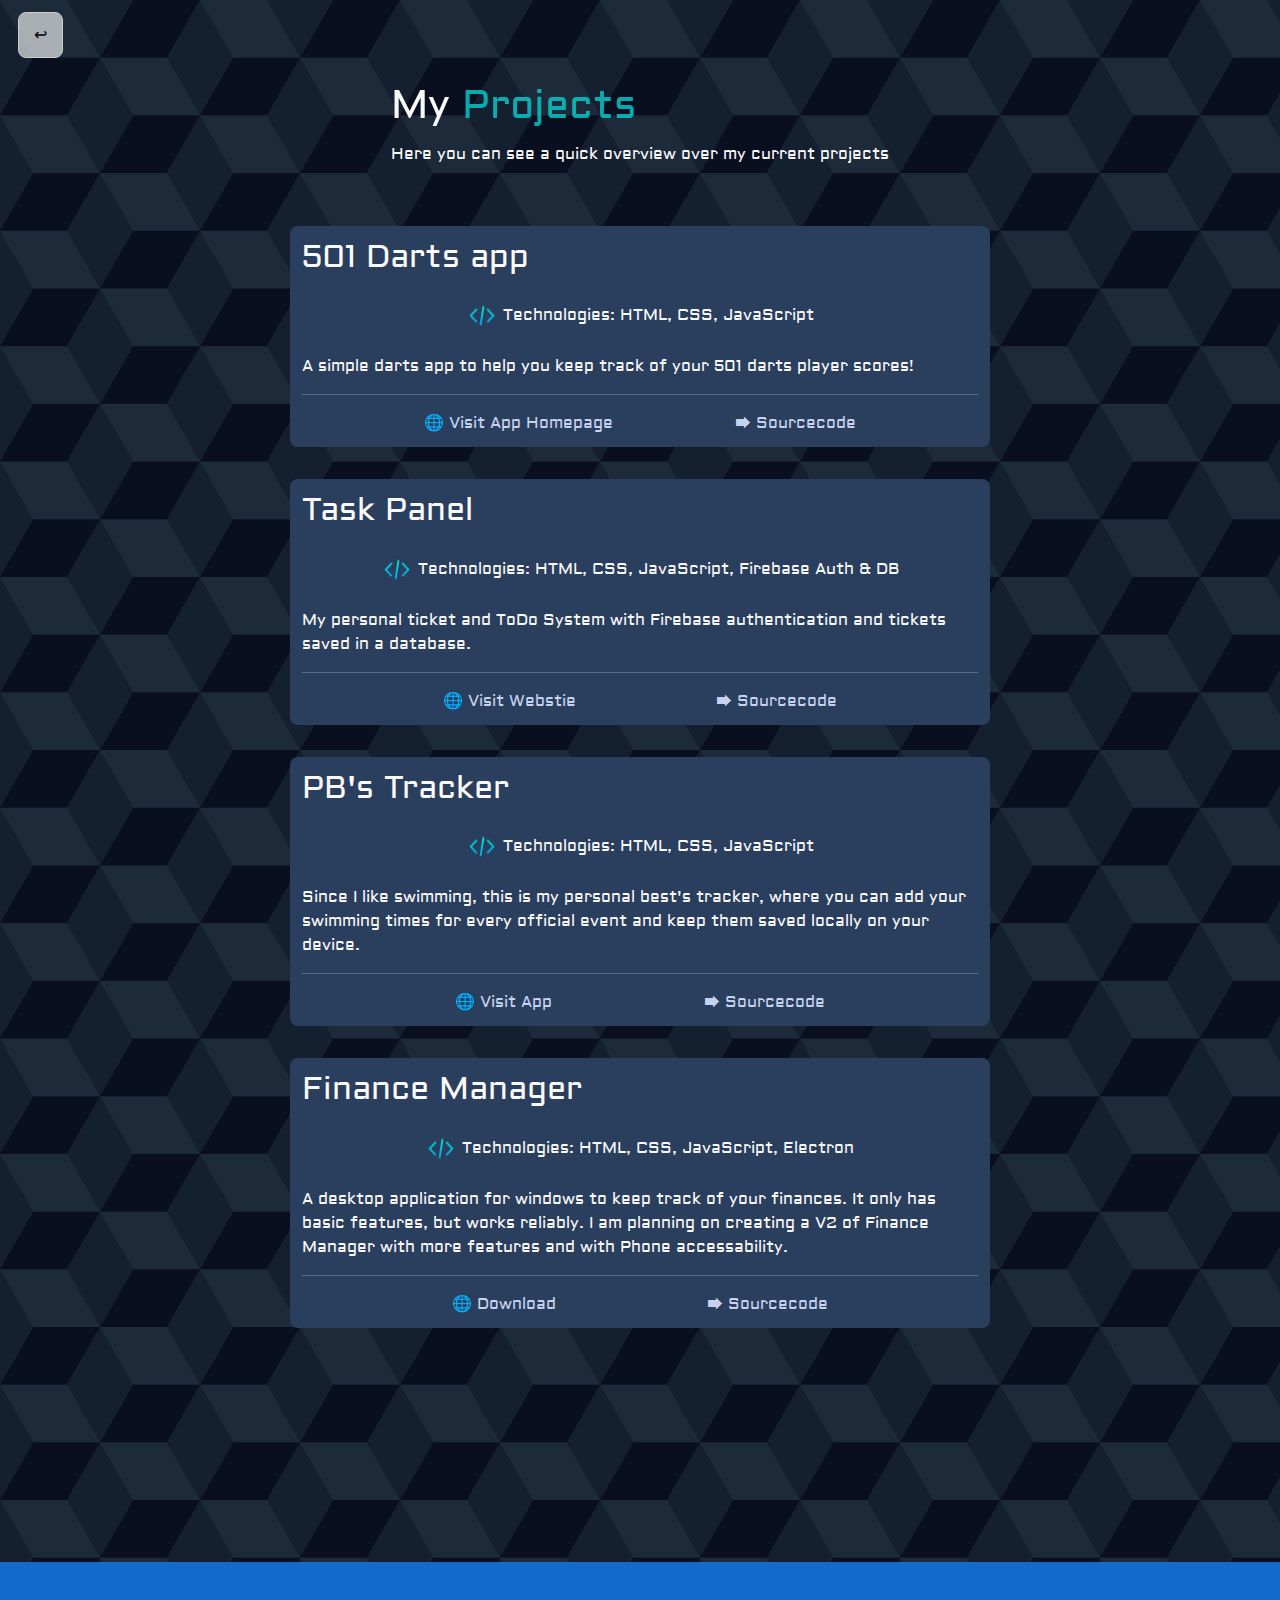
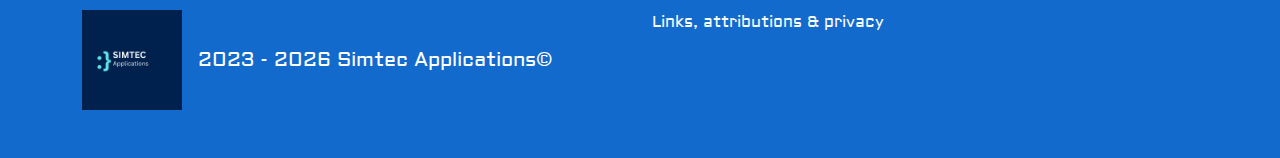
<file: products.html>
<!DOCTYPE html>
<html lang="en">
<head>
    
    <meta charset="UTF-8">
    <meta name="viewport" content="width=device-width, initial-scale=1.0">
    <title>Portfolio | Home</title>
    <link rel="icon" href="assets/coding.png">

    <link href="https://cdn.jsdelivr.net/npm/bootstrap@5.3.3/dist/css/bootstrap.min.css" rel="stylesheet" integrity="sha384-QWTKZyjpPEjISv5WaRU9OFeRpok6YctnYmDr5pNlyT2bRjXh0JMhjY6hW+ALEwIH" crossorigin="anonymous">
    <link rel="stylesheet" href="css/indexStyles.css">
    <link rel="stylesheet" href="css/langSwitcherStyles.css">

    <link rel="preconnect" href="https://fonts.googleapis.com">
    <link rel="preconnect" href="https://fonts.gstatic.com" crossorigin>
    <link href="https://fonts.googleapis.com/css2?family=Aldrich&family=Cutive&family=Montserrat:ital,wght@0,100..900;1,100..900&display=swap" rel="stylesheet">

</head>
<body>

    <div class="background">

    <div class="head-wrapper">
        <a style="text-decoration: none; margin: 12px;" href="index.html"><button>↩</button></a>

    </div>

        <div class="projects-section">
            <div class="projects-section-top">
                <h1 class="headline">My <span style="color: rgba(7, 208, 208, 0.8);">Projects</span></h1>
                <p>Here you can see a quick overview over my current projects</p>
            </div>

            <div class="projects-container">
                <!---->
                <div class="work-container">
                    <h2>501 Darts app</h2>
                    <br>
                    <span><img src="assets/coding.png" alt="coding-icon">Technologies: HTML, CSS, JavaScript</span>
                    <br>
                    <p>A simple darts app to help you keep track of your 501 darts player scores!</p>
                    <hr>
                    <div class="links-container">
                        <a href="https://simtec-darts-app.pages.dev">🌐 Visit App Homepage</a>
                        <a href="https://github.com/IssueCy/501-DartsApp">🡆 Sourcecode</a>
                    </div>
                </div>
                <!---->
                <div class="work-container">
                    <h2>Task Panel</h2>
                    <br>
                    <span><img src="assets/coding.png" alt="coding-icon">Technologies: HTML, CSS, JavaScript, Firebase Auth & DB</span>
                    <br>
                    <p>My personal ticket and ToDo System with Firebase authentication and tickets saved in a database.</p>
                    <hr>
                    <div class="links-container">
                        <a href="https://simtec-task-panel.pages.dev">🌐 Visit Webstie</a>
                        <a href="https://github.com/IssueCy/task-panel">🡆 Sourcecode</a>
                    </div>
                </div>
                <!---->
                <div class="work-container">
                    <h2>PB's Tracker</h2>
                    <br>
                    <span><img src="assets/coding.png" alt="coding-icon">Technologies: HTML, CSS, JavaScript</span>
                    <br>
                    <p>Since I like swimming, this is my personal best's tracker, where you can add your swimming times for every official event and keep them saved locally on your device.</p>
                    <hr>
                    <div class="links-container">
                        <a href="https://aqua-tracker.pages.dev">🌐 Visit App</a>
                        <a href="https://github.com/IssueCy/PBs-Tracker">🡆 Sourcecode</a>
                    </div>
                </div>
                <!---->
                <div class="work-container">
                    <h2>Finance Manager</h2>
                    <br>
                    <span><img src="assets/coding.png" alt="coding-icon">Technologies: HTML, CSS, JavaScript, Electron</span>
                    <br>
                    <p>A desktop application for windows to keep track of your finances. It only has basic features, but works reliably. I am planning on creating a V2 of Finance Manager with more features and with Phone accessability.</p>
                    <hr>
                    <div class="links-container">
                        <a href="https://workupload.com/file/4aJxPgTgjMe">🌐 Download</a>
                        <a href="https://github.com/IssueCy/FinanceManager">🡆 Sourcecode</a>
                    </div>
                </div>
                <!---->

            </div>
        </div>

        <br>
        <br>
        <br>
        <br>
        <br>

  <div class="footer py-5">
    <div class="container">
      <div class="row">
        <!--left column-->
        <div class="col-md-6 d-flex align-items-center">
            <img src="assets/simtec_logo.png" alt="Logo" width="100" height="100" class="me-3">
          <a href="https://simtecapplications.pages.dev" style="text-decoration: none; color: white;"><h5 id="copyrightDate" class="mb-0"></h5></a>
        </div>
        <br>
        <br>
        <br>
        <br>
        <!--right column-->
        <div class="col-md-6">
        <a href="links.html" class="text-light link">Links, attributions & privacy</a>
        </div>
      </div>
    </div>
  </div>

</div>



    <script src="https://cdn.jsdelivr.net/npm/bootstrap@5.3.3/dist/js/bootstrap.bundle.min.js" integrity="sha384-YvpcrYf0tY3lHB60NNkmXc5s9fDVZLESaAA55NDzOxhy9GkcIdslK1eN7N6jIeHz" crossorigin="anonymous"></script>
    <script src="langSwitcher.js"></script>
    <script defer src="script.js"></script>
</body>
</html>
</file>
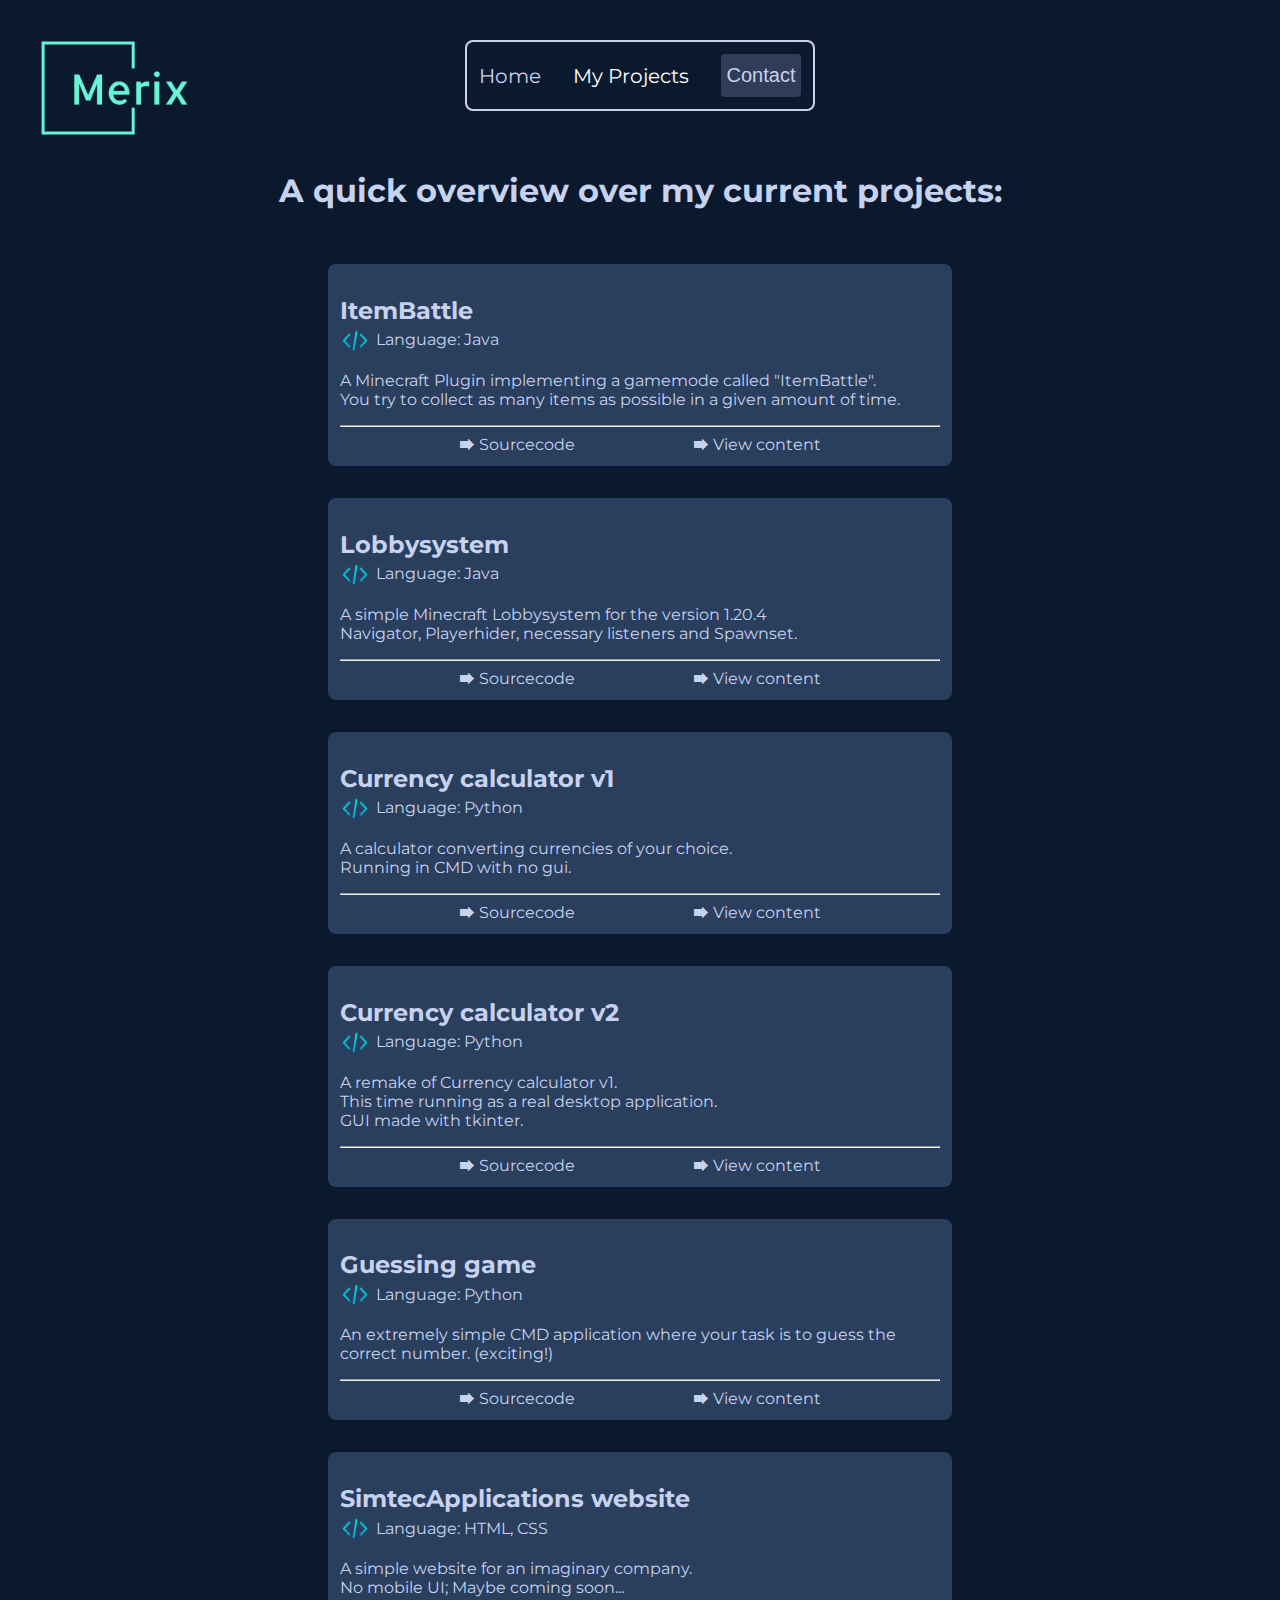
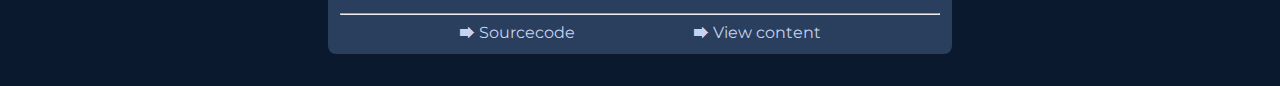
<file: portfolio/projects.html>
<!DOCTYPE html>
<html lang="en">
  <head>
    <meta charset="UTF-8" />
    <meta name="viewport" content="width=device-width, initial-scale=1.0" />
    <title>Portfolio | My Projects</title>
    <link rel="icon" href="img/infocenter.png" type="image/png" />

    <link rel="preconnect" href="https://fonts.googleapis.com" />
    <link rel="preconnect" href="https://fonts.gstatic.com" crossorigin />
    <link
      href="https://fonts.googleapis.com/css2?family=Montserrat:ital,wght@0,100..900;1,100..900&display=swap"
      rel="stylesheet"/>

    <link rel="stylesheet" href="style.css" />
  </head>
  <body>
    <div class="index-container">
      <img class="logo" src="img/logo.png" alt="logo"/>

      <nav>
        <div class="nav-links">
          <a href="index.html">Home</a>
          <a id="work" href="projects.html">My Projects</a>
        </div>
        <button onclick="contactAlertTwo()">Contact</button>
      </nav>

      <div class="projects-container">
        <h1>A quick overview over my current projects:</h1>

        <!---ItemBattle--->
        <div class="work-container">
          <h2>ItemBattle</h2>
          <label><img src="img/coding.png" alt="coding-icon">Language: Java</label>
          <p>A Minecraft Plugin implementing a gamemode called "ItemBattle". <br> You try to collect as many items as possible in a given amount of time.</p>
          <hr>
          <div class="links-container">
              <a href="https://github.com/IssueCy/itembattle">🡆 Sourcecode</a>
              <a href="#">🡆 View content</a>
          </div>
        </div>
                <!---Lobbysystem--->
        <div class="work-container">
          <h2>Lobbysystem</h2>
          <label><img src="img/coding.png" alt="coding-icon">Language: Java</label>
          <p>A simple Minecraft Lobbysystem for the version 1.20.4<br>Navigator, Playerhider, necessary listeners and Spawnset.</p>
          <hr>
          <div class="links-container">
              <a href="https://github.com/IssueCy/lobbysystem">🡆 Sourcecode</a>
              <a href="#">🡆 View content</a>
          </div>
        </div>
        <!---CurrencycalculatorV1--->
        <div class="work-container">
          <h2>Currency calculator v1</h2>
          <label><img src="img/coding.png" alt="coding-icon">Language: Python</label>
          <p>A calculator converting currencies of your choice.<br>Running in CMD with no gui.</p>
          <hr>
          <div class="links-container">
              <a href="https://github.com/IssueCy/currencycalculator">🡆 Sourcecode</a>
              <a href="#">🡆 View content</a>
          </div>
        </div>
        <!---CurrencycalculatorV2--->
        <div class="work-container">
          <h2>Currency calculator v2</h2>
          <label><img src="img/coding.png" alt="coding-icon">Language: Python</label>
          <p>A remake of Currency calculator v1. <br>This time running as a real desktop application. <br>GUI made with tkinter.</p>
          <hr>
          <div class="links-container">
              <a href="https://github.com/IssueCy/currencycalculatorV2">🡆 Sourcecode</a>
              <a href="#">🡆 View content</a>
          </div>
        </div>
        <!---guessgame--->
        <div class="work-container">
          <h2>Guessing game</h2>
          <label><img src="img/coding.png" alt="coding-icon">Language: Python</label>
          <p>An extremely simple CMD application where your task is to guess the correct number. (exciting!)</p>
          <hr>
          <div class="links-container">
              <a href="https://github.com/IssueCy/guessinggame">🡆 Sourcecode</a>
              <a href="#">🡆 View content</a>
          </div>
        </div>
                        <!---simtec--->
        <div class="work-container">
          <h2>SimtecApplications website</h2>
          <label><img src="img/coding.png" alt="coding-icon">Language: HTML, CSS</label>
          <p>A simple website for an imaginary company. <br>No mobile UI; Maybe coming soon...</p>
          <hr>
          <div class="links-container">
              <a href="https://github.com/IssueCy/simtecapplications">🡆 Sourcecode</a>
              <a href="https://simtecapplications.netlify.app">🡆 View content</a>
          </div>
        </div>

      </div>
    </div> 

    <script defer src="script.js"></script>
  </body>
</html>
</file>
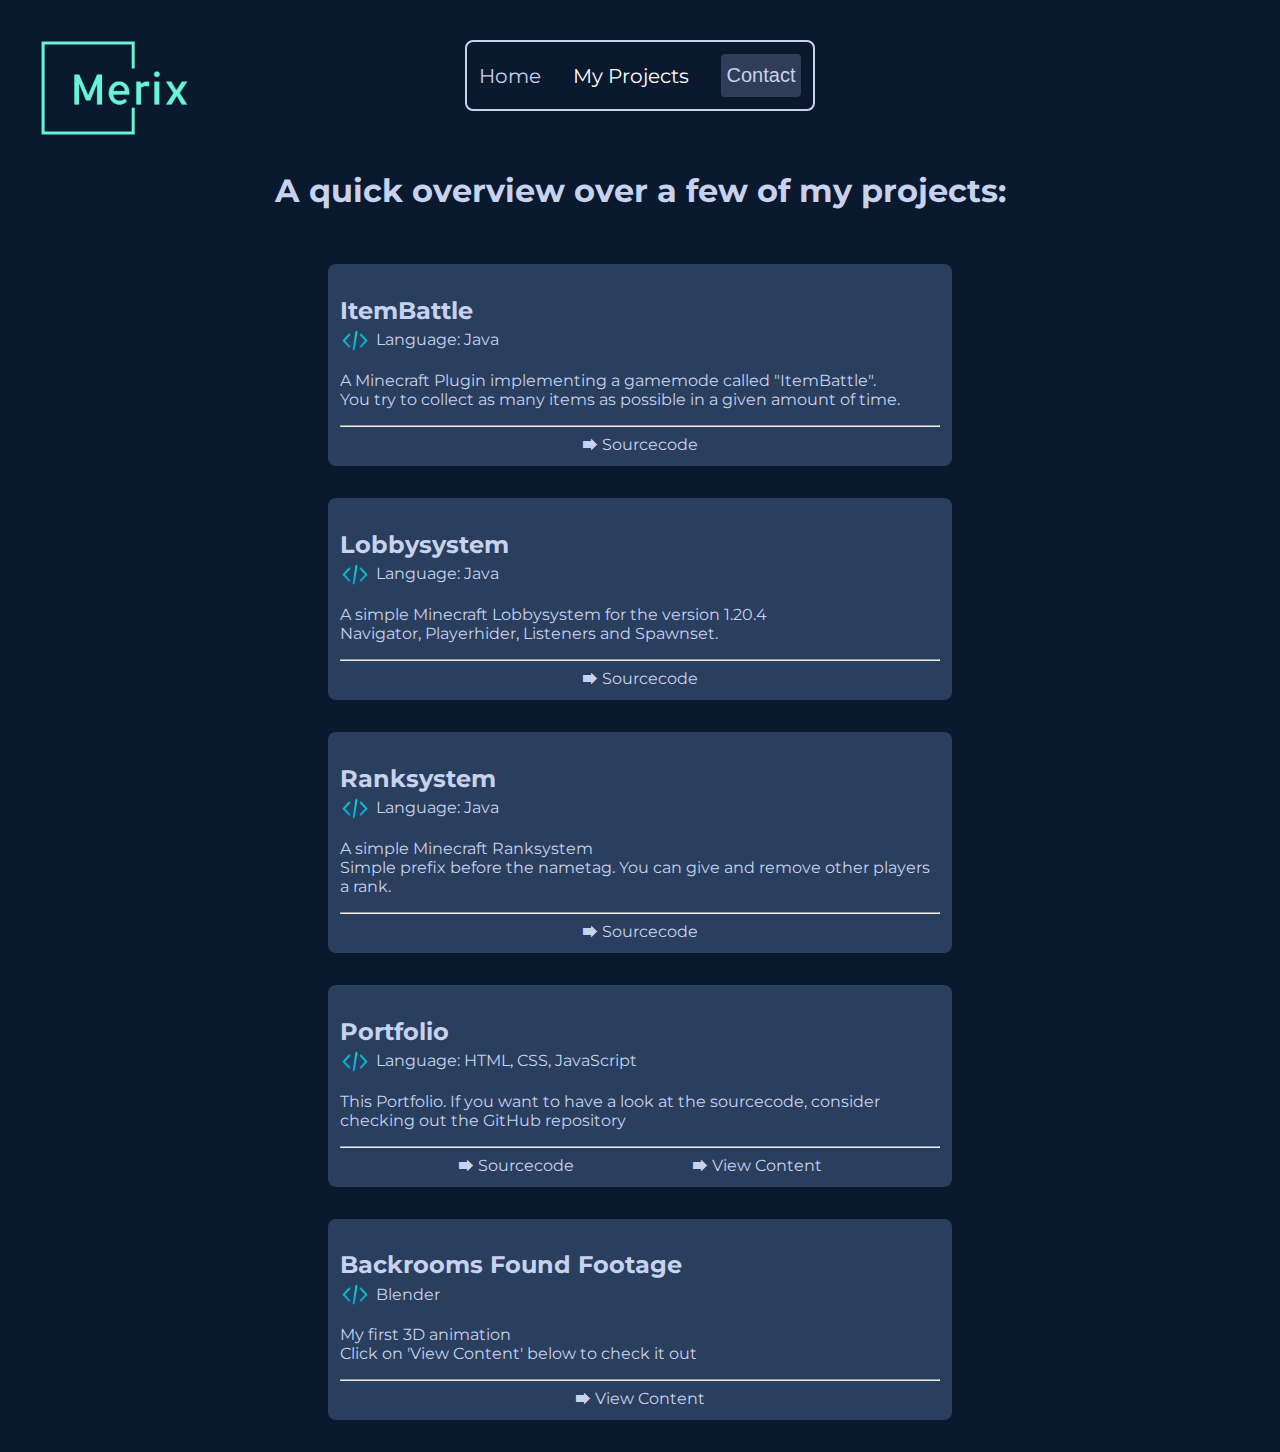
<file: portfolio/portfolio/projects.html>
<!DOCTYPE html>
<html lang="en">
  <head>
    <meta charset="UTF-8" />
    <meta name="viewport" content="width=device-width, initial-scale=1.0" />
    <title>Portfolio | My Projects</title>
    <link rel="icon" href="img/infocenter.png" type="image/png" />

    <link rel="preconnect" href="https://fonts.googleapis.com" />
    <link rel="preconnect" href="https://fonts.gstatic.com" crossorigin />
    <link
      href="https://fonts.googleapis.com/css2?family=Montserrat:ital,wght@0,100..900;1,100..900&display=swap"
      rel="stylesheet"/>

    <link rel="stylesheet" href="style.css" />
  </head>
  <body>
    <div class="index-container">
      <img class="logo" src="img/logo.png" alt="logo"/>

      <nav>
        <div class="nav-links">
          <a href="index.html">Home</a>
          <a id="work" href="projects.html">My Projects</a>
        </div>
        <button onclick="contactAlertTwo()">Contact</button>
      </nav>

      <div class="projects-container">
        <h1>A quick overview over a few of my projects:</h1>

        <!---ItemBattle--->
        <div class="work-container">
          <h2>ItemBattle</h2>
          <label><img src="img/coding.png" alt="coding-icon">Language: Java</label>
          <p>A Minecraft Plugin implementing a gamemode called "ItemBattle". <br> You try to collect as many items as possible in a given amount of time.</p>
          <hr>
          <div class="links-container">
              <a href="https://github.com/IssueCy/itembattle">🡆 Sourcecode</a>
          </div>
        </div>
                <!---Lobbysystem--->
        <div class="work-container">
          <h2>Lobbysystem</h2>
          <label><img src="img/coding.png" alt="coding-icon">Language: Java</label>
          <p>A simple Minecraft Lobbysystem for the version 1.20.4<br>Navigator, Playerhider, Listeners and Spawnset.</p>
          <hr>
          <div class="links-container">
              <a href="https://github.com/IssueCy/lobbysystem">🡆 Sourcecode</a>
          </div>
        </div>

        <div class="work-container">
          <h2>Ranksystem</h2>
          <label><img src="img/coding.png" alt="coding-icon">Language: Java</label>
          <p>A simple Minecraft Ranksystem<br>Simple prefix before the nametag. You can give and remove other players a rank.</p>
          <hr>
          <div class="links-container">
              <a href="https://github.com/IssueCy/ranksystem">🡆 Sourcecode</a>
          </div>
        </div>

        <div class="work-container">
          <h2>Portfolio</h2>
          <label><img src="img/coding.png" alt="coding-icon">Language: HTML, CSS, JavaScript</label>
          <p>This Portfolio. If you want to have a look at the sourcecode, consider checking out the GitHub repository</p>
          <hr>
          <div class="links-container">
              <a href="https://github.com/IssueCy/portfolio">🡆 Sourcecode</a>
              <a href="https://merix.pages.dev">🡆 View Content</a>
          </div>
        </div>

        <div class="work-container">
          <h2>Backrooms Found Footage</h2>
          <label><img src="img/coding.png" alt="coding-icon">Blender</label>
          <p>My first 3D animation<br>Click on 'View Content' below to check it out</p>
          <hr>
          <div class="links-container">
              <a href="https://youtu.be/7SujQw57uRU">🡆 View Content</a>
          </div>
        </div>
                  

      </div>
    </div> 

    <script defer src="script.js"></script>
  </body>
</html>
</file>
<file: css/indexStyles.css>
:root {
    --font-color: #F9F9F9;
}

[lang="ru"] {
    font-family: "Inter", sans-serif;
}

* {
    margin: 0;
    text-decoration: none;
    box-sizing: border-box;
}

body {
    background-color: #1A1A2E;
    font-family: "Aldrich", sans-serif;
    color: var(--font-color);
}

.hero-section {
    position: relative;
    overflow: hidden;
}

.hero-section::before {
    content: "";
    position: absolute;
    top: 0;
    left: 0;
    width: 100%;
    height: 100%;
    background-image: url("../assets/hero-section-bg.svg");
    background-size: cover;
    background-position: center;
    z-index: -1;
}

.head-wrapper {
    display: flex;
    justify-content: space-between;
}

.language_header {
    display: flex;
    justify-content: flex-end;
    padding: 12px;
}

.top-section {
    display: flex;
    flex-direction: column;
    justify-content: center;
    align-items: center;
}

.headline {
    margin-bottom: 12px;
    opacity: 0;
    filter: blur(5px);
    transform: translateX(-100%);
    transition: all 1s;
    z-index: -1;
}

.show {
    opacity: 1;
    filter: blur(0);
    transform: translateX(0);
}

.top-section p {
    margin: 12px;
}

.social-links-section {
    display: flex;
    flex-direction: row;
    gap: 32px;
    border: 2px solid rgba(255, 255, 255, 0.732);
    padding: 12px 32px;
    border-radius: 12px
}

.link-icons {
    transition: .3s;
}

.link-icons:hover {
    transform: scale(1.02);
    filter: blur(1px);
}

/* From Uiverse.io by TCdesign-dev */
#bottone1 {
    padding-left: 33px;
    padding-right: 33px;
    padding-bottom: 16px;
    padding-top: 16px;
    border-radius: 9px;
    background: #E94560;
    border: none;
    font-family: inherit;
    text-align: center;
    cursor: pointer;
    transition: 0.4s;
    box-shadow: 4px 4px 10px #000000;
}

#bottone1:hover {
    box-shadow: 7px -7px 24px #e9456083;
}

#bottone1:active {
    transform: scale(0.97);
    box-shadow: 7px 5px 56px -10px #a3293e;
}



.about-section {
    display: flex;
    align-items: center;
}

.right-text-section {
    margin: 16px;
}

.tech-illustration {
    width: 35%;
}

/* Techstack Section */
.techstackSection {
    margin: 12px;
    text-align: center;
}

.techstackSection h1 label {
    font-size: 3rem;
    background: #ff9b18;
    background: linear-gradient(to right, #ff9b18 0%, #ff2a2a 88%);
    background-clip: text;
    -webkit-background-clip: text;
    -webkit-text-fill-color: transparent;
}

@keyframes slide {
    from {
        transform: translateX(0);
    }

    to {
        transform: translateX(-100%);
    }
}

.logos {
    overflow: hidden;
    padding: 60px 0;
    white-space: nowrap;
    border-radius: 6px;
    background: rgba(255, 255, 255, 0.61);
}

.logos-slide {
    animation: 15s slide infinite linear;
    display: inline-block;
}

.logos-slide img {
    height: 80px;
    margin: 0 40px;
}

/*Contact section*/
.contactSection {
    background-color: #0f3460;
    border-radius: 6px;
    padding: 20px;
}

.contactSection h2 {
    text-align: center;
    margin-bottom: 20px;
}

#contactForm {
    max-width: 600px;
    margin: 0 auto;
}

form button {
    display: block;
    width: 100%;
    margin-top: 15px;
    padding: 10px;
}

#statusMessage {
    font-weight: bold;
    font-size: 24px;
    color: rgb(112, 187, 0);
}

/* footer */

.footer {
    margin-top: 50px;
    color: white;
    background-color: #136bcffd;
}

.link {
    text-decoration: none;
}

.link:hover {
    text-decoration: underline;
}


.attributions-container {
    display: flex;
    flex-direction: column;
    justify-content: center;
    align-items: center;
    margin-top: 32px;
}

/* Projects Section */
.projects-section {
    display: flex;
    flex-direction: column;
    justify-content: center;
    align-items: center;
}

.projects-section-top {
    padding: 12px;
}

.projects-container {
    margin-bottom: 32px;
}

.work-container {
    background-color: #2a3e5e;
    border-radius: 8px;
    padding: 12px;
    transition: 0.2s;
    margin: 32px;
    max-width: 700px;
}

.work-container:hover {
    background-color: #9cacc7;
    color: black;
    cursor: pointer;
    rotate: 2deg;
}

.work-container a {
    color: #c6d2ee;
    text-decoration: none;
    transition: 0.2s;
}

.work-container:hover a {
    color: black;
}

.links-container {
    display: flex;
    justify-content: space-evenly;
}

.work-container h2 {
    margin-bottom: 0;
}

.work-container span {
    display: flex;
    align-items: center;
    justify-content: center;
}

.work-container span img {
    width: 30px;
    margin-right: 6px;
}

/** BG */
.background {
    width: 100%;
    height: 100%;
    --s: 200px;
    --c1: #0a0f1f;
    /* Dunkles Blau */
    --c2: #1c2a3a;
    /* Blaugrau */
    --c3: #142030;
    /* Tiefes Marineblau */


    background: repeating-conic-gradient(from 30deg,
            #0000 0 120deg,
            var(--c3) 0 180deg) calc(0.5 * var(--s)) calc(0.5 * var(--s) * 0.577),
        repeating-conic-gradient(from 30deg,
            var(--c1) 0 60deg,
            var(--c2) 0 120deg,
            var(--c3) 0 180deg);
    background-size: var(--s) calc(var(--s) * 0.577);
}
</file>
<file: css/langSwitcherStyles.css>
.language-switcher {
    position: relative;
    display: flex;
    flex-direction: row;
    align-items: center;
}

button {
    background: rgba(255, 255, 255, 0.629);
    border: 1px solid #ccc;
    border-radius: 8px;
    padding: 10px 15px;
    display: flex;
    align-items: center;
    cursor: pointer;
    font-size: 16px;
    margin-left: 6px;
}

button img {
    width: 20px;
    height: 14px;
    margin-right: 8px;
}

ul {
    color: black;
    border-radius: 8px;
    list-style: none;
    padding: 0;
    margin-top: 8px;
    position: absolute;
    top: 100%;
    left: 0;
    background: white;
    border: 1px solid #ccc;
    display: none;
    width: 100%;
}

ul li {
    padding: 10px;
    display: flex;
    align-items: center;
    cursor: pointer;
}

ul li:hover {
    background: #ddd;
}

ul li img {
    width: 20px;
    height: 14px;
    margin-right: 8px;
}

.hidden {
    display: none;
}

.shown {
    display: block;
}
</file>
<file: portfolio/style.css>
html {
    overflow-y: scroll;
    
}

body {
    margin: 0;
    font-family: 'Montserrat', sans-serif;
    background: #0b192f;
    color: #C6D2EE;
    box-sizing: border-box;
}

.index-container {
    display: flex;
    flex-direction: column;
    align-items: center;
    height: 100vh;
}

.logo {
    position: fixed;
    width: 150px;
    top: 40px;
    left: 40px;
    transition: 0.7s;
}

.logo:hover {
    transform: rotate(360deg);
}

/*Nav Styles*/

nav {
    display: flex;
    align-items: center;
    justify-content: space-between;
    gap: 32px;
    border: 2px solid #C6D2EE;
    position: absolute;
    top: 40px;
    left: 50%;
    transform: translateX(-50%);
    border-radius: 8px;
    padding: 12px;
    z-index: 1;
}

nav .nav-links {
    display: flex;
    gap: 32px;
}

nav .nav-links a {
    color: #C6D2EE;
    text-decoration: none;
    font-size: 20px;
    transition: 0.2s;
}

nav .nav-links a:hover {
    cursor: pointer;
    color: #fff;
}

nav button {
    display: flex;
    align-items: center;
    justify-content: center;
    width: 80px;
    background: #313d58;
    color: #C6D2EE;
    border-radius: 4px;
    border: none;
    padding: 10px;
    cursor: pointer;
    font-size: 20px;
    transition: 0.2s;
}

nav button:hover {
    background: #fff;
    color: black;
}

#home {
    color: #fff;
}

#work {
    color: #fff;
}

/*----------*/

.headline-container {
    display: grid;
    place-items: center;
    align-content: center;
    text-align: center;
    min-height: 82vh;

    opacity: 0;
    filter: blur(5px);
    transform: translateX(-100%);
    transition: all 1s;
}

.headline-container h1 {
    font-size: 45px;
}

.headline-container p {
    font-size: 20px;
    line-height: 25px;
}

.headline-container label {
    text-decoration: line-through;
}

.show {
    opacity: 1;
    filter: blur(0);
    transform: translateX(0);
}

.headline {
    color: #68F5D5;
}

.socials-container {
    display: flex;
    flex-direction: row;
    text-align: center;
    justify-content: center;
    align-items: center;
    border: 2px solid #C6D2EE;
    border-radius: 8px;
    width: 300px;
}

.github {
    margin-left: 50px;
}

.discord-btn {
    background: none;
    border: none;
}

.socials-container label {
    margin-left: 10px;
    transition: 0.2s;
}

.socials-container label img {
    width: 25px;
    vertical-align: middle;
    transition: 0.2s;
}

.socials-container label:hover {
    color: #fff;
}

/*---projects.html---*/

.projects-container {
    display: flex;
    flex-direction: column;
    align-items: center;
    justify-content: center;
    padding-bottom: 32px;
    position: relative;
    top: 150px;
}

.work-container {
    background-color: #2a3e5e;
    border-radius: 8px;
    width: 600px;
    padding: 12px;
    transition: 0.2s;
    margin-top: 32px;
}

.work-container:hover  {
    background-color: #9cacc7;
    color: black;
    cursor: pointer;
}

.work-container a {
    color: #C6D2EE;
    text-decoration: none;
    transition: 0.2s;
}

.work-container:hover a {
    color: black;
}

.links-container {
    display: flex;
    justify-content: space-evenly;
}

.work-container h2 {
    margin-bottom: 0px; 
    padding-bottom: 0px;
}

.work-container label {
    display: flex;
    align-items: center;
}

.work-container label img {
    width: 30px;
    margin-right: 6px;
}

/*-----------*/

.subheader {
    position: absolute;
    left: 0px;
    right: 0;
    bottom: 12px;
    height: 32px;
    display: flex;
    align-items: center;
    justify-content: center;
    gap: 32px;
}

.subheader button {
    background: none;
    border: none;
    color: #C6D2EE;
    cursor: pointer;
    transition: 0.2s;
}

.subheader button:hover {
    color: #fff;
}

/*---RESPONSIVE DESIGN---*/

@media screen and (max-width: 800px) {
    .logo {
        width: 100px;
    }
}

@media screen and (max-width: 706px) {

        .headline-container {
            min-height: 95vh;
        }

        .socials-container {
            position: relative;
            bottom: 64px;
        }
            
        nav {
            top: 20px;
            flex-direction: column;
            align-items: center; 
            width: auto;
            padding: 8px;
        }
    
        nav .nav-links {
            flex-direction: column;
            align-items: center;
            gap: 8px;
        }
    
        nav button {
            width: auto; 
            padding: 8px;

    }
}

@media screen and (max-height: 730px) {

    .headline-container p {
        font-size: 18px;
        line-height: 22px;
    }

}

@media screen and (max-width: 433px) {
    .logo {    
    visibility: hidden;
    }

}

@media screen and (max-width: 330px) {

    .logo {
        visibility: hidden;
    }

    .headline-container {
        min-height: 100vh;
    }

    .socials-container {
        position: relative;
        bottom: 100px;
        width: 270px;
    }
        
}


/*----------------*/

@media screen and (max-width: 760px) {
    
    .projects-container h1 {
        font-size: 24px;
        margin-top: 32px;
    }

}

@media screen and (max-width: 680px) {
    
    .work-container {
        width: 500px;
        margin-top: 16px;
    }

}

@media screen and (max-width: 580px) {

    .projects-container h1 {
        font-size: 20px;
    }

    .work-container {
        width: 400px;
    }

}

@media screen and (max-width: 500px) {

    .logo {
        visibility: hidden;
    }

    .work-container {
        width: 400px;
    }

}

@media screen and (max-width: 456px) {

    .projects-container h1 {
        text-align: center;
    }

    .projects-container label {
        justify-content: center;
    }

    .work-container {
        text-align: center;
        width: 350px;
    }

}

@media screen and (max-width: 412px) {

    .work-container {
        width: 300px;
    }

}
</file>
<file: portfolio/portfolio/style.css>
html {
    overflow-y: scroll;
    
}

body {
    margin: 0;
    font-family: 'Montserrat', sans-serif;
    background: #0b192f;
    color: #C6D2EE;
    box-sizing: border-box;
}

.index-container {
    display: flex;
    flex-direction: column;
    align-items: center;
    height: 100vh;
}

.logo {
    position: fixed;
    width: 150px;
    top: 40px;
    left: 40px;
    transition: 0.7s;
}

.logo:hover {
    transform: rotate(360deg);
}

/*Nav Styles*/

nav {
    display: flex;
    align-items: center;
    justify-content: space-between;
    gap: 32px;
    border: 2px solid #C6D2EE;
    position: absolute;
    top: 40px;
    left: 50%;
    transform: translateX(-50%);
    border-radius: 8px;
    padding: 12px;
    z-index: 1;
}

nav .nav-links {
    display: flex;
    gap: 32px;
}

nav .nav-links a {
    color: #C6D2EE;
    text-decoration: none;
    font-size: 20px;
    transition: 0.2s;
}

nav .nav-links a:hover {
    cursor: pointer;
    color: #fff;
}

nav button {
    display: flex;
    align-items: center;
    justify-content: center;
    width: 80px;
    background: #313d58;
    color: #C6D2EE;
    border-radius: 4px;
    border: none;
    padding: 10px;
    cursor: pointer;
    font-size: 20px;
    transition: 0.2s;
}

nav button:hover {
    background: #fff;
    color: black;
}

#home {
    color: #fff;
}

#work {
    color: #fff;
}

/*----------*/

.headline-container {
    display: grid;
    place-items: center;
    align-content: center;
    text-align: center;
    min-height: 82vh;

    opacity: 0;
    filter: blur(5px);
    transform: translateX(-100%);
    transition: all 1s;
}

.headline-container h1 {
    font-size: 45px;
}

.headline-container p {
    font-size: 20px;
    line-height: 25px;
}

.headline-container label {
    text-decoration: line-through;
}

.show {
    opacity: 1;
    filter: blur(0);
    transform: translateX(0);
}

.headline {
    color: #68F5D5;
}

.socials-container {
    display: flex;
    flex-direction: row;
    text-align: center;
    justify-content: center;
    align-items: center;
    border: 2px solid #C6D2EE;
    border-radius: 8px;
    width: 300px;
}

.github {
    margin-left: 50px;
}

.discord-btn {
    background: none;
    border: none;
}

.socials-container label {
    margin-left: 10px;
    transition: 0.2s;
}

.socials-container label img {
    width: 25px;
    vertical-align: middle;
    transition: 0.2s;
}

.socials-container label:hover {
    color: #fff;
}

/*---projects.html---*/

.projects-container {
    display: flex;
    flex-direction: column;
    align-items: center;
    justify-content: center;
    padding-bottom: 32px;
    position: relative;
    top: 150px;
}

.work-container {
    background-color: #2a3e5e;
    border-radius: 8px;
    width: 600px;
    padding: 12px;
    transition: 0.2s;
    margin-top: 32px;
}

.work-container:hover  {
    background-color: #9cacc7;
    color: black;
    cursor: pointer;
}

.work-container a {
    color: #C6D2EE;
    text-decoration: none;
    transition: 0.2s;
}

.work-container:hover a {
    color: black;
}

.links-container {
    display: flex;
    justify-content: space-evenly;
}

.work-container h2 {
    margin-bottom: 0px; 
    padding-bottom: 0px;
}

.work-container label {
    display: flex;
    align-items: center;
}

.work-container label img {
    width: 30px;
    margin-right: 6px;
}

/*-----------*/

.subheader {
    position: absolute;
    left: 0px;
    right: 0;
    bottom: 12px;
    height: 32px;
    display: flex;
    align-items: center;
    justify-content: center;
    gap: 32px;
}

.subheader button {
    background: none;
    border: none;
    color: #C6D2EE;
    cursor: pointer;
    transition: 0.2s;
}

.subheader button:hover {
    color: #fff;
}

/*---RESPONSIVE DESIGN---*/

@media screen and (max-width: 800px) {
    .logo {
        width: 100px;
    }
}

@media screen and (max-width: 706px) {

        .headline-container {
            min-height: 95vh;
        }

        .socials-container {
            position: relative;
            bottom: 64px;
        }
            
        nav {
            top: 20px;
            flex-direction: column;
            align-items: center; 
            width: auto;
            padding: 8px;
        }
    
        nav .nav-links {
            flex-direction: column;
            align-items: center;
            gap: 8px;
        }
    
        nav button {
            width: auto; 
            padding: 8px;

    }
}

@media screen and (max-height: 730px) {

    .headline-container p {
        font-size: 18px;
        line-height: 22px;
    }

}

@media screen and (max-width: 433px) {
    .logo {    
    visibility: hidden;
    }

}

@media screen and (max-width: 330px) {

    .logo {
        visibility: hidden;
    }

    .headline-container {
        min-height: 100vh;
    }

    .socials-container {
        position: relative;
        bottom: 100px;
        width: 270px;
    }
        
}


/*----------------*/

@media screen and (max-width: 760px) {
    
    .projects-container h1 {
        font-size: 24px;
        margin-top: 32px;
    }

}

@media screen and (max-width: 680px) {
    
    .work-container {
        width: 500px;
        margin-top: 16px;
    }

}

@media screen and (max-width: 580px) {

    .projects-container h1 {
        font-size: 20px;
    }

    .work-container {
        width: 400px;
    }

}

@media screen and (max-width: 500px) {

    .logo {
        visibility: hidden;
    }

    .work-container {
        width: 400px;
    }

}

@media screen and (max-width: 456px) {

    .projects-container h1 {
        text-align: center;
    }

    .projects-container label {
        justify-content: center;
    }

    .work-container {
        text-align: center;
        width: 350px;
    }

}

@media screen and (max-width: 412px) {

    .work-container {
        width: 300px;
    }

}
</file>
